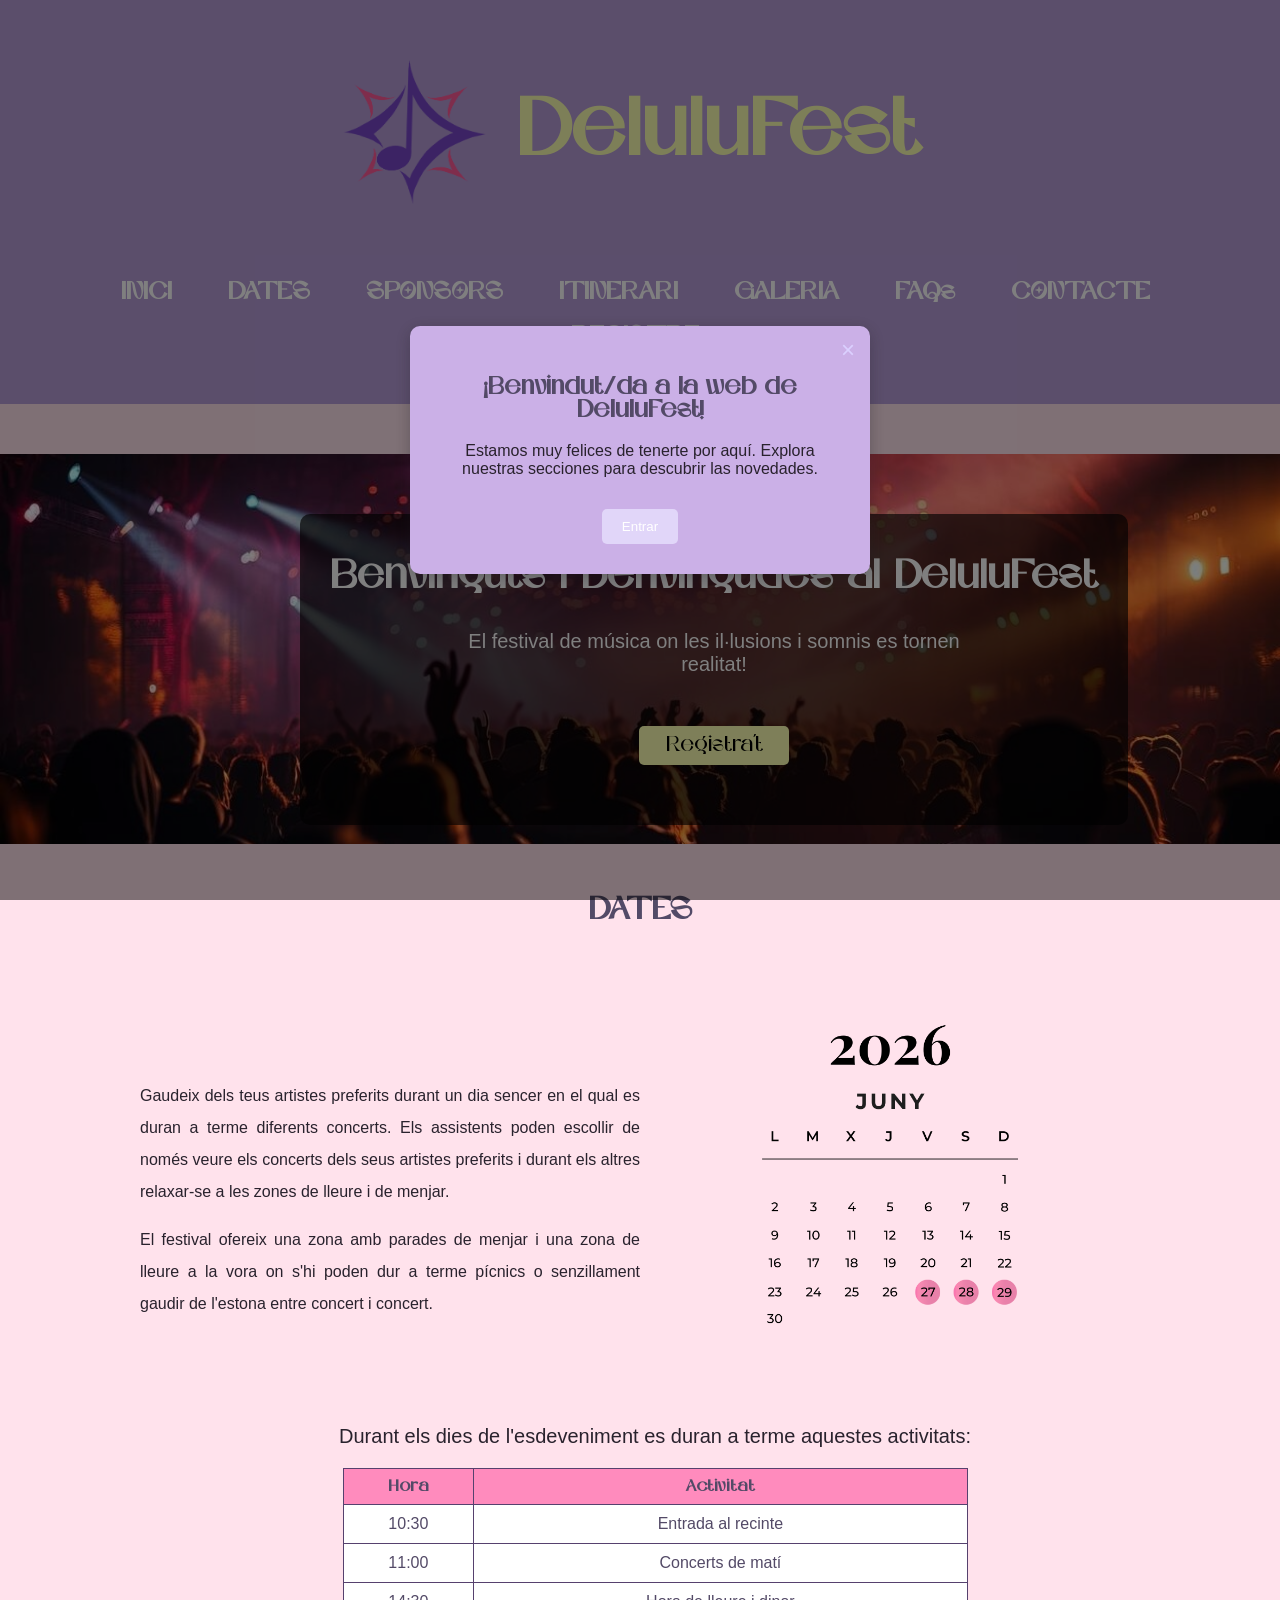
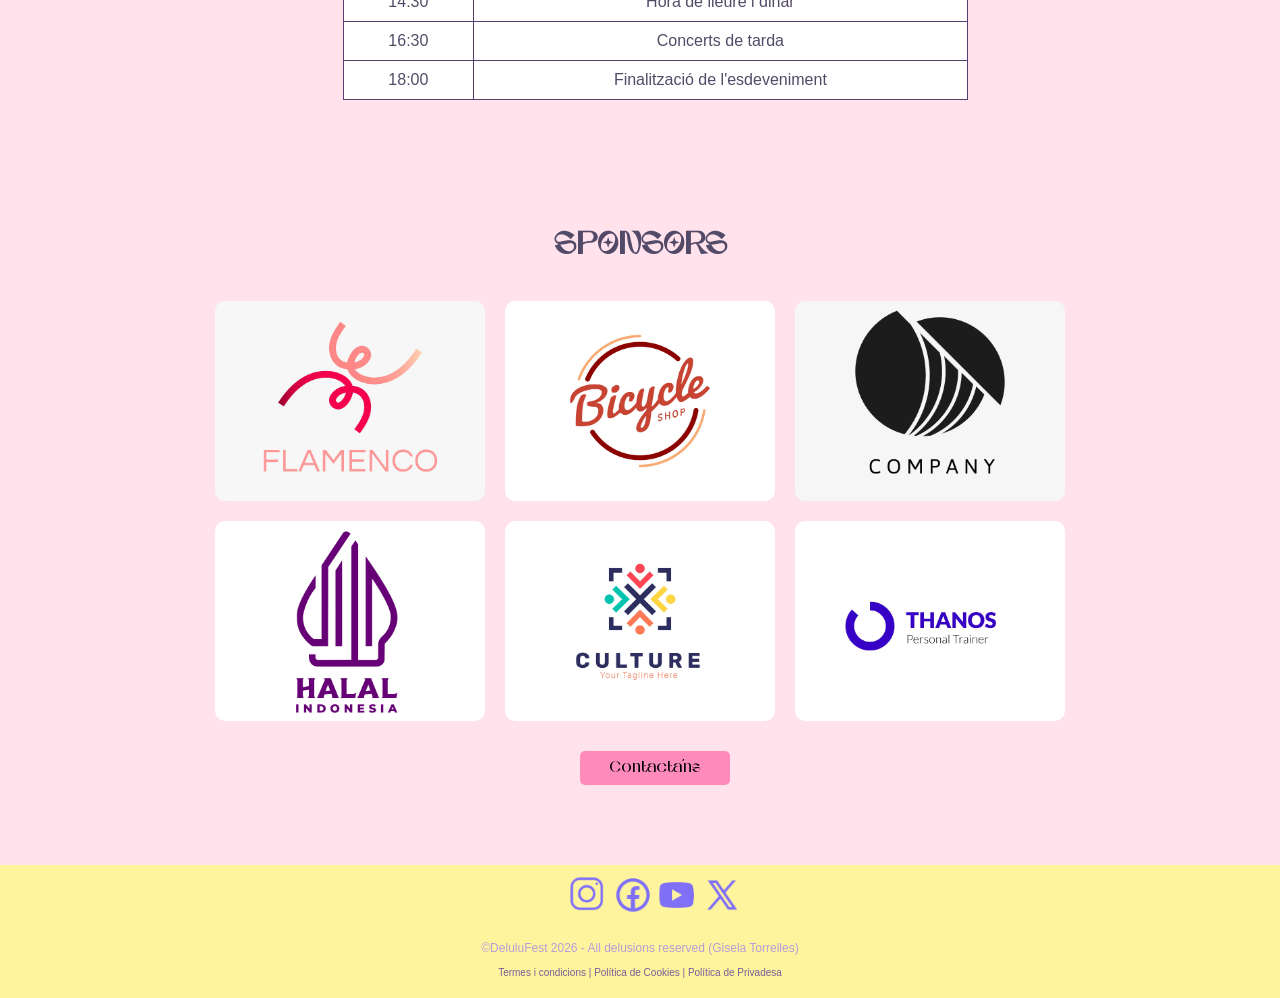
<file: index.html>
<!DOCTYPE html>
<html lang="ca">
    <head>
        <meta charset="utf-8">
        <meta name="viewport" content="width=device-width, initial-scale=1.0">
        <link rel="icon" type="image/png" href="./Imatges/Logo.png">
        <title>DeluluFest</title>
        <link href="style.css" rel="stylesheet">  
    </head>
    <body>
        <header>
            <div class="logo">
                <a href="index.html">
                    <img src="./Imatges/Logo.png" alt="Logo" width="150" height="150">
                </a>
            </div>
            <div class="titol">
                <h1>DeluluFest</h1>
            </div>

            <button class="obrir-menu">&#9776;</button>
            <nav> 
                <ul> 
                    <li><a href="index.html">INICI</a></li>
                    <li><a href="#Dates">DATES</a></li>
                    <li><a href="#Sponsors">SPONSORS</a></li>
                    <li><a href="itinerari.html">ITINERARI</a></li>
                    <li><a href="galeria.html">GALERIA</a></li>
                    <li><a href="FAQs.html">FAQs</a></li>
                    <li><a href="contacte.html">CONTACTE</a></li>
                    <li><a href="registre.html">REGISTRE</a></li>
                </ul>
            </nav>

        </header>
        <main>
            <section class="Home">
                <img src="./Imatges/imagen_home.jpeg" alt="Home" width="100%" height="auto">
                <div class="text-damunt-imatge">
                    <h1>Benvinguts i benvingudes al DeluluFest</h1>
                    <p>El festival de música on les il·lusions i somnis es tornen realitat!</p>
                    <a href="registre.html"><button class="button-pressed">Registra't</button></a>
                </div>
            </section>
            <div id="Dates">
                <h1>DATES</h1>
            </div>
            <div class="Dates">
                <div>
                    <p>Gaudeix dels teus artistes preferits durant un dia sencer en el qual es duran a terme diferents concerts. Els assistents poden escollir de només veure els concerts dels seus artistes preferits i durant els altres relaxar-se a les zones de lleure i de menjar.</p>
                    <p>El festival ofereix una zona amb parades de menjar i una zona de lleure a la vora on s'hi poden dur a terme pícnics o senzillament gaudir de l'estona entre concert i concert.</p>
                </div>
                <img src="./Imatges/Calendari.png" alt="Calendari" width="400" height="auto">
            </div>
               <section>
               <p>Durant els dies de l'esdeveniment es duran a terme aquestes activitats:</p>
               <table>
                    <thead>
                        <tr>
                            <th>Hora</th>
                            <th>Activitat</th>
                         </tr>
                    </thead>
                    <tbody>
                        <tr>
                            <td>10:30</td>
                            <td>Entrada al recinte</td>
                        </tr>
                        <tr>
                            <td>11:00</td>
                            <td>Concerts de matí</td>
                        </tr>
                        <tr>
                            <td>14:30</td>
                            <td>Hora de lleure i dinar</td>
                        </tr>
                        <tr>
                            <td>16:30</td>
                            <td>Concerts de tarda</td>
                        </tr>
                        <tr>
                            <td>18:00</td>
                            <td>Finalització de l'esdeveniment</td>
                        </tr>
                    </tbody>
                </table>
            </section>
            <div id="Sponsors">
               <h1>SPONSORS</h1>
                <div class="galeria-sponsors">
                    <div class="tarjeta-sponsor">
                        <div class="sponsor-flipper">
                            <div class="sponsor-frente">
                                <img src="./Imatges/Sponsor_1.jpeg" alt="Sponsor 1" width="200"height= auto>
                            </div>
                            <div class="sponsor-dorso">
                                <h3>Sponsor 1</h3>
                                <a href="about:blank" target="_blank" rel="noopener noreferrer">
                                    https://www.sponsor1.com
                                </a>
                            </div>
                        </div>
                    </div>
                    <div class="tarjeta-sponsor">
                        <div class="sponsor-flipper">
                            <div class="sponsor-frente">
                                <img src="./Imatges/Sponsor_2.jpeg" alt="Sponsor 2" width="200"height= auto>
                            </div>
                            <div class="sponsor-dorso">
                                <h3>Sponsor 2</h3>
                                <a href="about:blank" target="_blank" rel="noopener noreferrer">
                                    https://www.sponsor2.com
                                </a>
                            </div>
                        </div>
                    </div>
                    <div class="tarjeta-sponsor">
                        <div class="sponsor-flipper">
                            <div class="sponsor-frente">
                                <img src="./Imatges/Sponsor_3.jpeg" alt="Sponsor 3" width="200"height= auto>
                            </div>
                            <div class="sponsor-dorso">
                                <h3>Sponsor 3</h3>
                                <a href="about:blank" target="_blank" rel="noopener noreferrer">
                                    https://www.sponsor3.com
                                </a>
                            </div>
                        </div>
                    </div>
                    <div class="tarjeta-sponsor">
                        <div class="sponsor-flipper">
                            <div class="sponsor-frente">
                                <img src="./Imatges/Sponsor_4.jpeg" alt="Sponsor 4" width="200"height= auto>
                            </div>
                            <div class="sponsor-dorso">
                                <h3>Sponsor 4</h3>
                                <a href="about:blank" target="_blank" rel="noopener noreferrer">
                                    https://www.sponsor4.com
                                </a>
                            </div>
                        </div>
                    </div>
                    <div class="tarjeta-sponsor">
                        <div class="sponsor-flipper">
                            <div class="sponsor-frente">
                                <img src="./Imatges/Sponsor_5.jpeg" alt="Sponsor 5" width="200"height= auto>
                            </div>
                            <div class="sponsor-dorso">
                                <h3>Sponsor 5</h3>
                                <a href="about:blank" target="_blank" rel="noopener noreferrer">
                                    https://www.sponsor5.com
                                </a>
                            </div>
                        </div>
                    </div>
                    <div class="tarjeta-sponsor">
                        <div class="sponsor-flipper">
                            <div class="sponsor-frente">
                                <img src="./Imatges/Sponsor_6.jpeg" alt="Sponsor 6" width="200"height= auto>
                            </div>
                            <div class="sponsor-dorso">
                                <h3>Sponsor 6</h3>
                                <a href= "about:blank" target="_blank" rel="noopener noreferrer">
                                    https://www.sponsor6.com
                                </a>
                            </div>
                        </div>
                    </div>
                </div>
            </div>
            <section>
                <a href="contacte.html"><button class="button-pressed">Contacta'ns</button></a>
            </section>
        </main>
        <footer>
            <section class="xarxes">
                <a href="https://www.instagram.com" target="_blank">
                    <img src="./Imatges/icons8-instagram-100.png" alt="Instagram" width="40" height="40">
                </a>
                <a href="https://www.facebook.com" target="_blank">
                    <img src="./Imatges/icons8-facebook-logo-100.png" alt="Facebook" width="40" height="40">
                </a>
                <a href="https://www.youtube.com" target="_blank">
                    <img src="./Imatges/icons8-youtube-100.png" alt="Youtube" width="40" height="40">
                </a>
                <a href="https://www.x.com" target="_blank">
                    <img src="./Imatges/icons8-x-logo-100.png" alt="X(Twitter)" width="40" height="40">
                </a>
            </section>
            
            <p>&copy;DeluluFest 2026 - All delusions reserved (Gisela Torrelles)</p>
            <div>
                <a href="termes_i_condicions.html">Termes i condicions |</a>
                <a href="politica_cookies.html">Política de Cookies |</a>
                <a href="politica_privadesa.html">Política de Privadesa</a>
            </div>
        </footer>
        <div id="modalBenvinguda" class="modal">
            <div class="contingut-modal">
                <span class="boto-tancar" id="tancarModal">&times;</span>
                <h2>¡Benvindut/da a la web de DeluluFest!</h2>
                <p>Estamos muy felices de tenerte por aquí. Explora nuestras secciones para descubrir las novedades.</p>
                <button id="boto">Entrar</button>
            </div>
        </div>
        <script src="./JS/javascript.js"></script>
    </body>
</html>
</file>
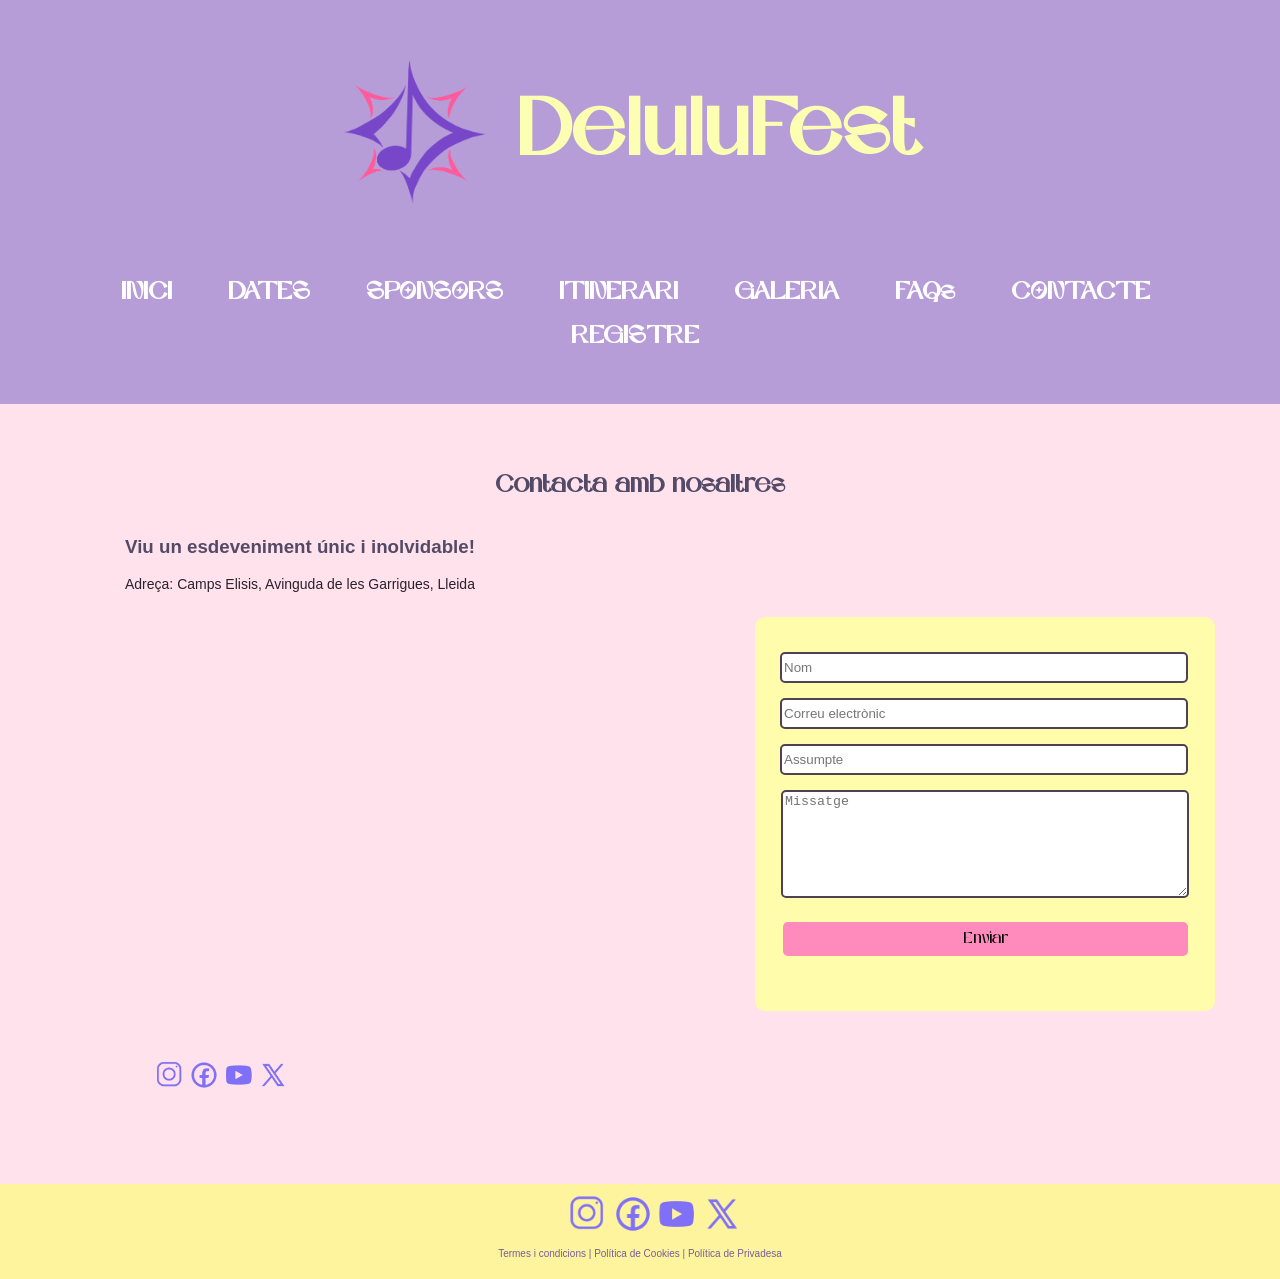
<file: contacte.html>
<!DOCTYPE html>
<html lang="ca">
    <head>
        <meta charset="utf-8">
        <meta name="viewport" content="width=device-width, initial-scale=1.0">
        <link rel="icon" type="image/png" href="./Imatges/Logo.png">
        <title>DeluluFest</title>
        <link href="style.css" rel="stylesheet">    </head>
    <body>
        <header>
            <div class="logo">
                <a href="index.html">
                    <img src="./Imatges/Logo.png" alt="Logo" width="150" height="150">
                </a>
            </div>
            <div class="titol">
                <h1>DeluluFest</h1>
            </div>

             <button class="obrir-menu">&#9776;</button>
            <nav> 
                <ul> 
                    <li><a href="index.html">INICI</a></li>
                    <li><a href="index.html#Dates">DATES</a></li>
                    <li><a href="index.html#Sponsors">SPONSORS</a></li>
                    <li><a href="itinerari.html">ITINERARI</a></li>
                    <li><a href="galeria.html">GALERIA</a></li>
                    <li><a href="FAQs.html">FAQs</a></li>
                    <li><a href="contacte.html">CONTACTE</a></li>
                    <li><a href="registre.html">REGISTRE</a></li>
                </ul>
            </nav>

        </header>
        <main>
            <h2>Contacta amb nosaltres</h2>
            <section class="contacte">
               <section class="mapa">
                    <div>
                       <h3>Viu un esdeveniment únic i inolvidable!</h3>
                       <p>Adreça: Camps Elisis, Avinguda de les Garrigues, Lleida</p>
                    </div>
                    <iframe 
                       src="https://www.google.com/maps/embed?pb=!1m14!1m12!1m3!1d1372.4177710946594!2d0.6332083516714693!3d41.61448658854104!2m3!1f0!2f0!3f0!3m2!1i1024!2i768!4f13.1!5e0!3m2!1sca!2ses!4v1775688867862!5m2!1sca!2ses" width="600" height="450" style="border:0;" allowfullscreen="" loading="lazy" referrerpolicy="no-referrer-when-downgrade" 
                       width= "300"
                       height="auto" 
                       style="border:0;" 
                       allowfullscreen="" 
                       loading="lazy">
                    </iframe>
                   <section class="enllaços-xarxes">
                        <a href="https://www.instagram.com" target="_blank">
                            <img src="./Imatges/icons8-instagram-100.png" alt="Instagram" width="30" height="30">
                        </a>
                        <a href="https://www.facebook.com" target="_blank">
                            <img src="./Imatges/icons8-facebook-logo-100.png" alt="Facebook" width="30" height="30">
                        </a>
                        <a href="https://www.youtube.com" target="_blank">
                            <img src="./Imatges/icons8-youtube-100.png" alt="Youtube" width="30" height="30">
                        </a>
                        <a href="https://www.x.com" target="_blank">
                            <img src="./Imatges/icons8-x-logo-100.png" alt="X(Twitter)" width="30" height="30">
                        </a>
                    </section>
                </section>
                <section>
                    <section class="contacte-section">
                       <input type="text" id="nom-contacte" class="focus-outline" placeholder="Nom">
                       <input type="text" id="correu-contacte" class="focus-outline" placeholder="Correu electrònic">
                       <input type="text" id="assumpte" class="focus-outline" placeholder="Assumpte">
                       <textarea id="text-missatge" class="focus-outline" placeholder="Missatge"></textarea>
             
                        <div class="section">
			               <button id="boto-contacte" class="button-pressed">Enviar</button>
		                </div>
                        <p id="missatge-contacte"></p>
                    </section>
                </section>
            </section>
         </main>
        <footer>
            <section class="xarxes">
                <a href="https://www.instagram.com" target="_blank">
                    <img src="./Imatges/icons8-instagram-100.png" alt="Instagram" width="40" height="40">
                </a>
                <a href="https://www.facebook.com" target="_blank">
                    <img src="./Imatges/icons8-facebook-logo-100.png" alt="Facebook" width="40" height="40">
                </a>
                <a href="https://www.youtube.com" target="_blank">
                    <img src="./Imatges/icons8-youtube-100.png" alt="Youtube" width="40" height="40">
                </a>
                <a href="https://www.x.com" target="_blank">
                    <img src="./Imatges/icons8-x-logo-100.png" alt="X(Twitter)" width="40" height="40">
                </a>
            </section>

            <div>
                <a href="termes_i_condicions.html">Termes i condicions |</a>
                <a href="politica_cookies.html">Política de Cookies |</a>
                <a href="politica_privadesa.html">Política de Privadesa</a>
            </div>
        </footer>
        <script src="./JS/javascript.js"></script>
    </body>
</html>
</file>
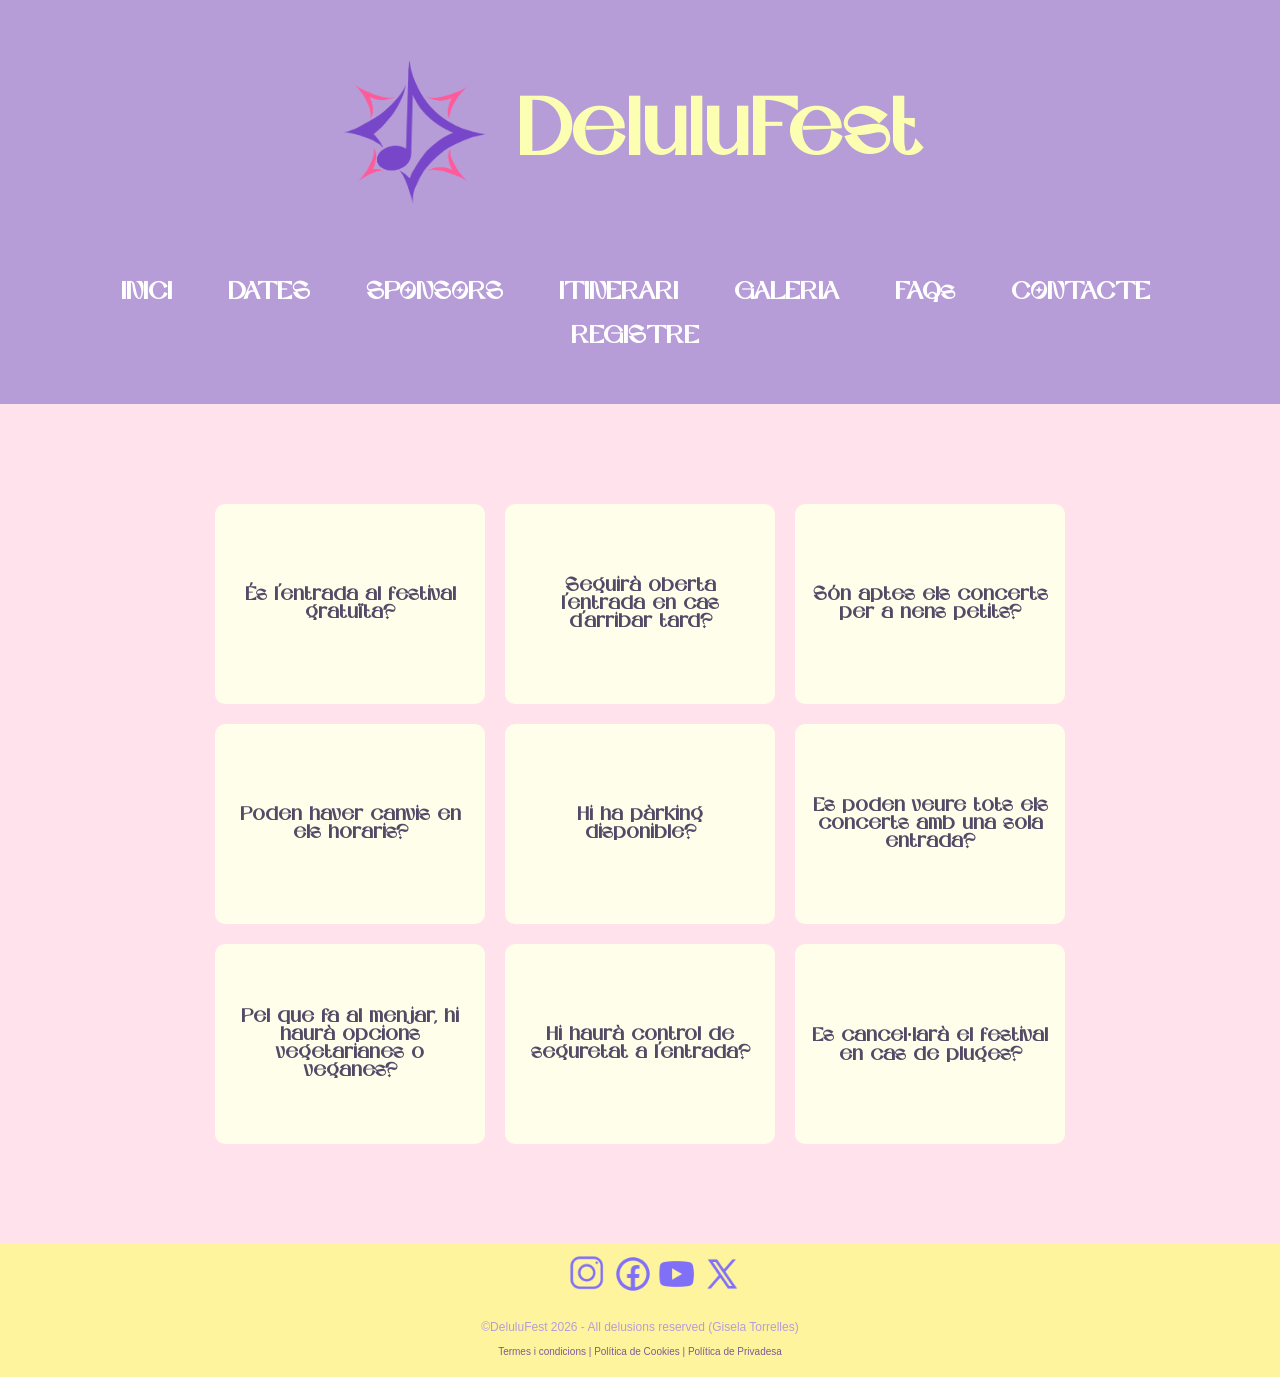
<file: FAQs.html>
<!DOCTYPE html>
<html lang="ca">
    <head>
        <meta charset="utf-8">
        <meta name="viewport" content="width=device-width, initial-scale=1.0">
        <link rel="icon" type="image/png" href="./Imatges/Logo.png">
        <title>DeluluFest</title>
        <link href="style.css" rel="stylesheet"> 
    </head>
    <body>
        <header>
            <div class="logo">
                <a href="index.html">
                    <img src="./Imatges/Logo.png" alt="Logo" width="150" height="150">
                </a>
            </div>
            <div class="titol">
                <h1>DeluluFest</h1>
            </div>

             <button class="obrir-menu">&#9776;</button>
            <nav> 
                <ul> 
                    <li><a href="index.html">INICI</a></li>
                    <li><a href="index.html#Dates">DATES</a></li>
                    <li><a href="index.html#Sponsors">SPONSORS</a></li>
                    <li><a href="itinerari.html">ITINERARI</a></li>
                    <li><a href="galeria.html">GALERIA</a></li>
                    <li><a href="FAQs.html">FAQs</a></li>
                    <li><a href="contacte.html">CONTACTE</a></li>
                    <li><a href="registre.html">REGISTRE</a></li>
                </ul>
            </nav>

        </header>
        <main class="FAQs">
            <div class="contenedor-tarjeta">
                <div class="flipper">
                    <div class="frente">
                        <h3>És l'entrada al festival gratuïta?</h3>
                    </div>
                    <div class="dorso">
                        L'entrada és gratuïta, però cal registrar-se.
                    </div>
                </div>
            </div>
    
            <div class="contenedor-tarjeta">
                <div class="flipper">
                    <div class="frente">
                        <h3>Seguirà oberta l'entrada en cas d'arribar tard?</h3>
                    </div>
                    <div class="dorso">
                        Tot i no estar oberta l'entrada de manera permanent es deixarà un marge de 30 minuts per a la que la gent vagi entrant.
                    </div>
                </div>
            </div>

            <div class="contenedor-tarjeta">
                <div class="flipper">
                    <div class="frente">
                        <h3>Són aptes els concerts per a nens petits?</h3>
                    </div>
                    <div class="dorso">
                        No garantim que els concerts siguin aptes per a nens petits ja que depen dels artistes, per lo qual, la decisió de portar nens o no recau en els pares i mares. No obtant, podem afirmar que la zona de lleure és apta.
                    </div>
                </div>
            </div>

            <div class="contenedor-tarjeta">
                <div class="flipper">
                    <div class="frente">
                        <h3>Poden haver canvis en els horaris?</h3>
                    </div>
                    <div class="dorso">
                        Sí, ja que l'organització d'aquest tipus d'esdeveniments depén de diferentes condicions, és possible que hi hagi algun canvi d'horari sobtat. No obtant, en el cas que es produís es faria un avís amb un marge de temps per als assistents de l'esdeveniment.
                    </div>
                </div>
            </div>

            <div class="contenedor-tarjeta">
                <div class="flipper">
                    <div class="frente">
                        <h3>Hi ha pàrking disponible?</h3>
                    </div>
                    <div class="dorso">
                        Encara que el festival no compta amb un pàrking propi, sí que hi ha un pàrking a prop d'on es durà a terme l'esdeveniment.
                    </div>
                </div>
            </div>

            <div class="contenedor-tarjeta">
                <div class="flipper">
                    <div class="frente">
                        <h3>Es poden veure tots els concerts amb una sola entrada?</h3>
                    </div>
                    <div class="dorso">
                        Sí, el festival garanteix la possibilitat d'assistir a tots els conerts amb una sola entrada. No obstant, no és obligatori assistir-hi a tots.
                    </div>
                </div>
            </div>

            <div class="contenedor-tarjeta">
                <div class="flipper">
                    <div class="frente">
                        <h3>Pel que fa al menjar, hi haurà opcions vegetarianes o veganes?</h3>
                    </div>
                    <div class="dorso">
                        Sí, al festival hi haurà diferents parades de menjar de molts tipus diferents.
                    </div>
                </div>
            </div>

            <div class="contenedor-tarjeta">
                <div class="flipper">
                    <div class="frente">
                        <h3>Hi haurà control de seguretat a l'entrada?</h3>
                    </div>
                    <div class="dorso">
                        Sí, hi haurà un equip de seguretat que vigilarà l'entrada de l'espai i durà el control dels assistents a l'esdeveniment.
                    </div>
                </div>
            </div>

            <div class="contenedor-tarjeta">
                <div class="flipper">
                    <div class="frente">
                        <h3>Es cancel·larà el festival en cas de pluges?</h3>
                    </div>
                    <div class="dorso">
                        No està previst de cancel·lar l'esdeveniment en cas de pluja, mentre no hi hagi una possible situació de perill per al públic i els artistes. No obstant, els artistes tenen l'opció a no actuar en cas de mal temps i no podem garantir que algun no cancel·li la seva actuació.
                    </div>
                </div>
            </div>

        </main>
        <footer>
           <section class="xarxes">
                <a href="https://www.instagram.com" target="_blank">
                    <img src="./Imatges/icons8-instagram-100.png" alt="Instagram" width="40" height="40">
                </a>
                <a href="https://www.facebook.com" target="_blank">
                    <img src="./Imatges/icons8-facebook-logo-100.png" alt="Facebook" width="40" height="40">
                </a>
                <a href="https://www.youtube.com" target="_blank">
                    <img src="./Imatges/icons8-youtube-100.png" alt="Youtube" width="40" height="40">
                </a>
                <a href="https://www.x.com" target="_blank">
                    <img src="./Imatges/icons8-x-logo-100.png" alt="X(Twitter)" width="40" height="40">
                </a>
            </section>
            <p>&copy;DeluluFest 2026 - All delusions reserved (Gisela Torrelles)</p>
            <div>
                <a href="termes_i_condicions.html">Termes i condicions |</a>
                <a href="politica_cookies.html">Política de Cookies |</a>
                <a href="politica_privadesa.html">Política de Privadesa</a>
            </div>
        </footer>
        <script src="./JS/javascript.js"></script>
    </body>
</html>
</file>
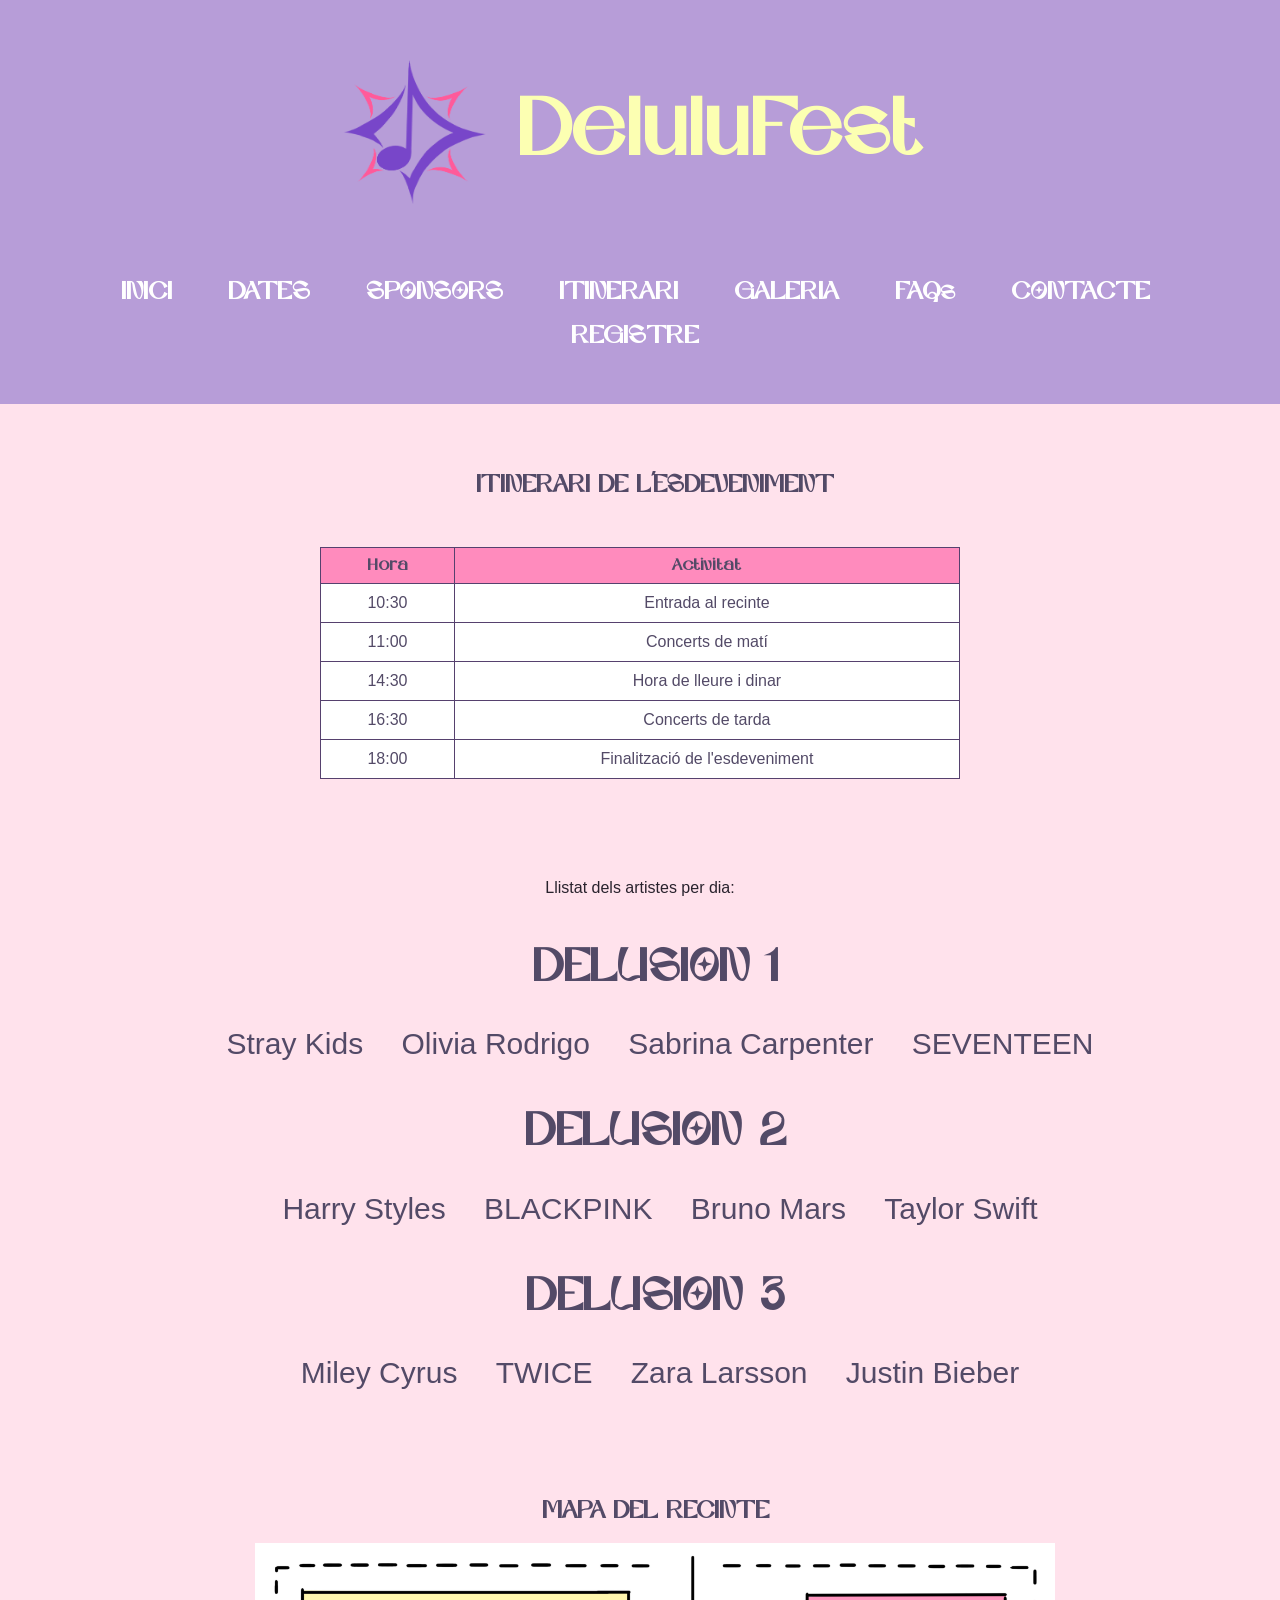
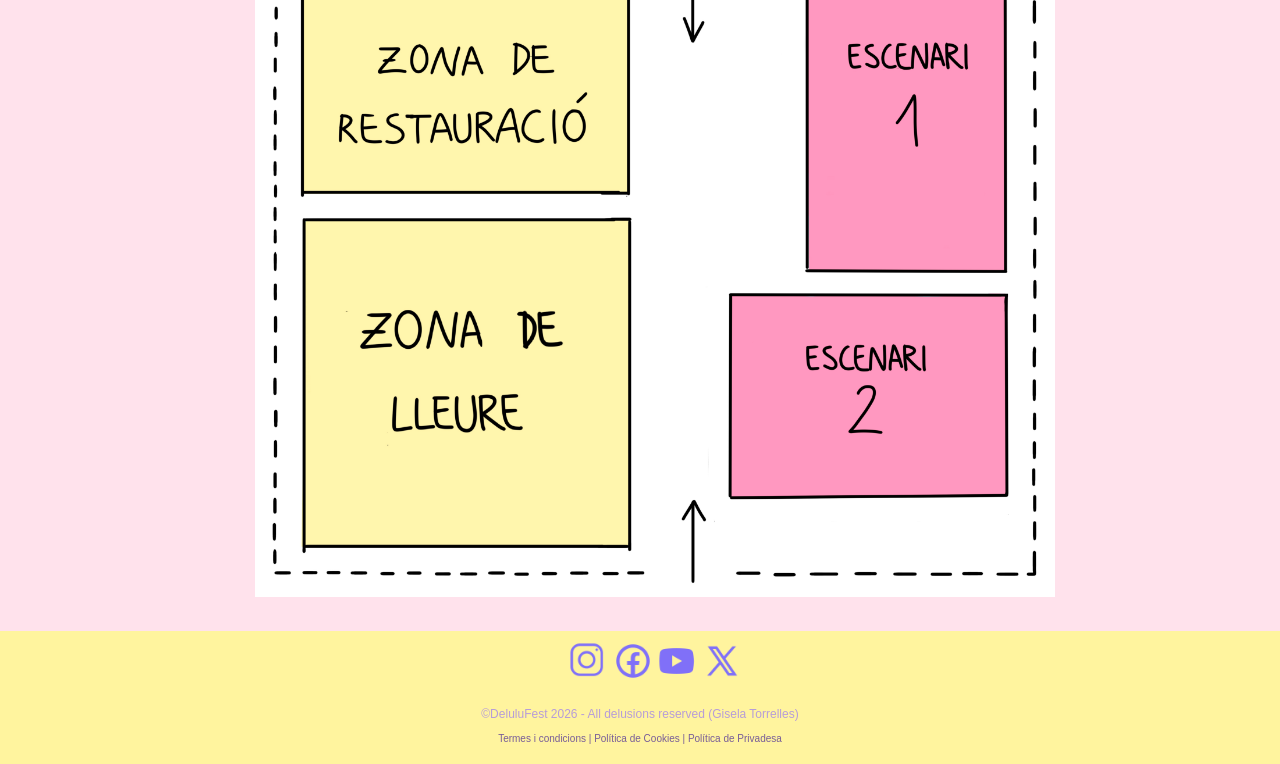
<file: itinerari.html>
<!DOCTYPE html>
<html lang="ca">
    <head>
        <meta charset="utf-8">
        <meta name="viewport" content="width=device-width, initial-scale=1.0">
        <link rel="icon" type="image/png" href="./Imatges/Logo.png">
        <title>DeluluFest</title>
        <link href="style.css" rel="stylesheet"> 
    </head>
    <body>
        <header>
           <div class="logo">
                <a href="index.html">
                    <img src="./Imatges/Logo.png" alt="Logo" width="150" height="150">
                </a>
            </div>
            <div class="titol">
                <h1>DeluluFest</h1>
            </div>

            <button class="obrir-menu">&#9776;</button>
            <nav> 
                <ul> 
                    <li><a href="index.html">INICI</a></li>
                    <li><a href="index.html#Dates">DATES</a></li>
                    <li><a href="index.html#Sponsors">SPONSORS</a></li>
                    <li><a href="itinerari.html">ITINERARI</a></li>
                    <li><a href="galeria.html">GALERIA</a></li>
                    <li><a href="FAQs.html">FAQs</a></li>
                    <li><a href="contacte.html">CONTACTE</a></li>
                    <li><a href="registre.html">REGISTRE</a></li>
                </ul>
            </nav>

        </header>
        <main>
            <section>
                <h1>ITINERARI DE L'ESDEVENIMENT</h1>
            </section>
            <div>
                <table>
                    <thead>
                        <tr>
                            <th>Hora</th>
                            <th>Activitat</th>
                         </tr>
                    </thead>
                    <tbody>
                        <tr>
                            <td>10:30</td>
                            <td>Entrada al recinte</td>
                        </tr>
                        <tr>
                            <td>11:00</td>
                            <td>Concerts de matí</td>
                        </tr>
                        <tr>
                            <td>14:30</td>
                            <td>Hora de lleure i dinar</td>
                        </tr>
                        <tr>
                            <td>16:30</td>
                            <td>Concerts de tarda</td>
                        </tr>
                        <tr>
                            <td>18:00</td>
                            <td>Finalització de l'esdeveniment</td>
                        </tr>
                    </tbody>
                </table>
            </div>
            
            <div class="llistat-artistes">
                <p>Llistat dels artistes per dia:</p>
            </div>
            <section class="Llistat-artistes">
                <div>
                    <h2>DELUSION 1</h2>
                    <ul>
                        <li>Stray Kids</li>
                        <li>Olivia Rodrigo</li>
                        <li>Sabrina Carpenter</li>
                        <li>SEVENTEEN</li>
                    </ul>
                </div>
                <div>
                    <h2>DELUSION 2</h2>
                    <ul>
                        <li>Harry Styles</li>
                        <li>BLACKPINK</li>
                        <li>Bruno Mars</li>
                        <li>Taylor Swift</li>
                    </ul>
                </div>
                <div>
                    <h2>DELUSION 3</h2>
                    <ul>
                        <li>Miley Cyrus</li>
                        <li>TWICE</li>
                        <li>Zara Larsson</li>
                        <li>Justin Bieber</li>
                    </ul>
                </div>
            </section>
            <section class="mapa-recinte">
             <h2>MAPA DEL RECINTE</h2>
             <img src="./Imatges/Mapa_del_recinte.jpg" width="800" height="auto">
            </section>
        </main>
        <footer>
          <section class="xarxes">
                <a href="https://www.instagram.com" target="_blank">
                    <img src="./Imatges/icons8-instagram-100.png" alt="Instagram" width="40" height="40">
                </a>
                <a href="https://www.facebook.com" target="_blank">
                    <img src="./Imatges/icons8-facebook-logo-100.png" alt="Facebook" width="40" height="40">
                </a>
                <a href="https://www.youtube.com" target="_blank">
                    <img src="./Imatges/icons8-youtube-100.png" alt="Youtube" width="40" height="40">
                </a>
                <a href="https://www.x.com" target="_blank">
                    <img src="./Imatges/icons8-x-logo-100.png" alt="X(Twitter)" width="40" height="40">
                </a>
            </section>
            <p>&copy;DeluluFest 2026 - All delusions reserved (Gisela Torrelles)</p>
            <div>
                <a href="termes_i_condicions.html">Termes i condicions |</a>
                <a href="politica_cookies.html">Política de Cookies |</a>
                <a href="politica_privadesa.html">Política de Privadesa</a>
            </div>
        </footer>
        <script src="./JS/javascript.js"></script>
    </body>
</html>
</file>
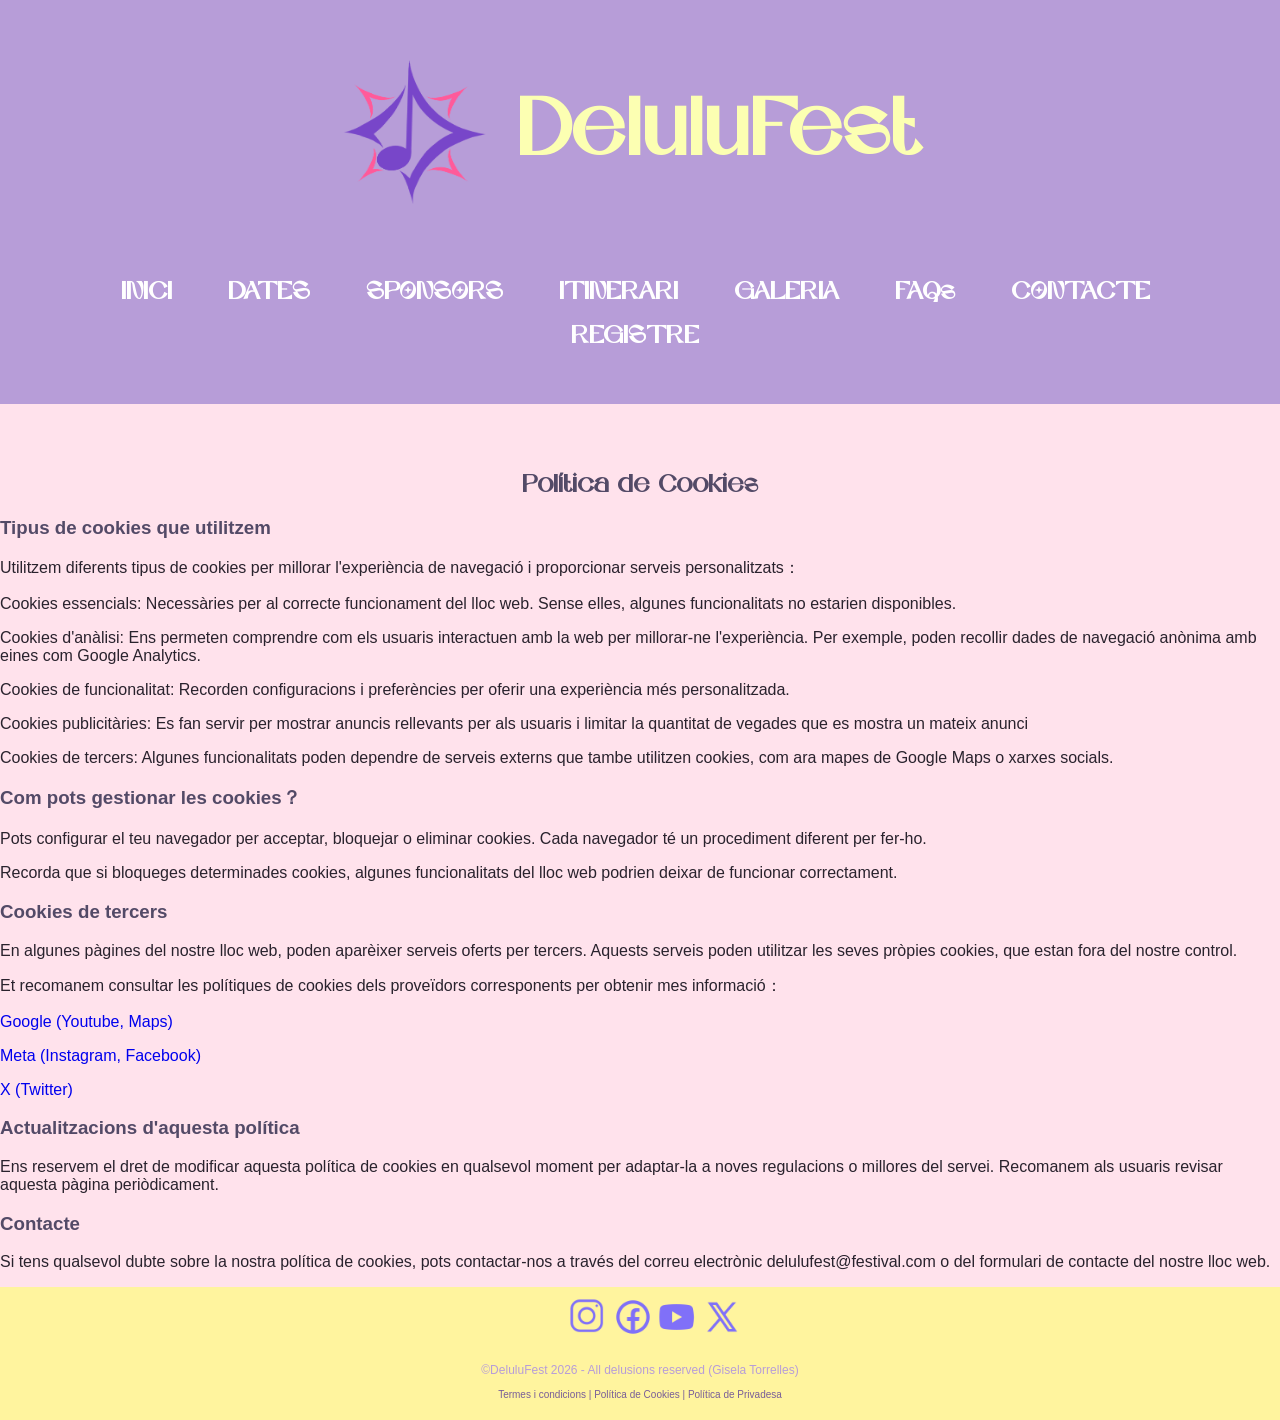
<file: politica_cookies.html>
<!DOCTYPE html>
<html>
    <head>
        <meta charset="utf-8">
        <meta name="viewport" content="width=device-width, initial-scale=1.0">
        <link rel="icon" type="image/png" href="./Imatges/Logo.png">
        <title>DeluluFest</title>
        <link href="style.css" rel="stylesheet">
    </head>
   
    <body>
        <header>
            <div class="logo">
                <a href="index.html">
                    <img src="./Imatges/Logo.png" alt="Logo" width="150" height="150">
                </a>
            </div>
            <div class="titol">
                <h1>DeluluFest</h1>
            </div>

            <button class="obrir-menu">&#9776;</button>
            <nav> 
                <ul> 
                    <li><a href="index.html">INICI</a></li>
                    <li><a href="index.html#Dates">DATES</a></li>
                    <li><a href="index.html#Sponsors">SPONSORS</a></li>
                    <li><a href="itinerari.html">ITINERARI</a></li>
                    <li><a href="galeria.html">GALERIA</a></li>
                    <li><a href="FAQs.html">FAQs</a></li>
                    <li><a href="contacte.html">CONTACTE</a></li>
                    <li><a href="registre.html">REGISTRE</a></li>
                </ul>
            </nav>

        </header>
        <main>
            <h2>Política de Cookies</h2>

            <h3>Tipus de cookies que utilitzem</h3>
            <p>Utilitzem diferents tipus de cookies per millorar l'experiència de navegació i proporcionar serveis personalitzats：</p>
            <p>Cookies essencials: Necessàries per al correcte funcionament del lloc web. Sense elles, algunes funcionalitats no estarien disponibles.</p>
            <p>Cookies d'anàlisi: Ens permeten comprendre com els usuaris interactuen amb la web per millorar-ne l'experiència. Per exemple, poden recollir dades de navegació anònima amb eines com Google Analytics.</p>
            <p>Cookies de funcionalitat: Recorden configuracions i preferències per oferir una experiència més personalitzada.</p>
            <p>Cookies publicitàries: Es fan servir per mostrar anuncis rellevants per als usuaris i limitar la quantitat de vegades que es mostra un mateix anunci</p>
            <p>Cookies de tercers: Algunes funcionalitats poden dependre de serveis externs que tambe utilitzen cookies, com ara mapes de Google Maps o xarxes socials.</p>
       
            <h3>Com pots gestionar les cookies？</h3>
            <p>Pots configurar el teu navegador per acceptar, bloquejar o eliminar cookies. Cada navegador té un procediment diferent per fer-ho.</p>
            <p>Recorda que si bloqueges determinades cookies, algunes funcionalitats del lloc web podrien deixar de funcionar correctament.</p>
        
            <h3>Cookies de tercers</h3>
            <p>En algunes pàgines del nostre lloc web, poden aparèixer serveis oferts per tercers. Aquests serveis poden utilitzar les seves pròpies cookies, que estan fora del nostre control.</p>
            <p>Et recomanem consultar les polítiques de cookies dels proveïdors corresponents per obtenir mes informació：</p>
            <p><a href="https://policies.google.com/technologies/cookies/embedded?hl=es">Google (Youtube, Maps)</a></p>
            <p><a href="https://www.facebook.com/privacy/policies/cookies/?locale=es_ES">Meta (Instagram, Facebook)</a></p>
            <p><a href="https://help.x.com/es/rules-and-policies/x-cookies">X (Twitter)</a></p>

            <h3>Actualitzacions d'aquesta política</h3>
            <p>Ens reservem el dret de modificar aquesta política de cookies en qualsevol moment per adaptar-la a noves regulacions o millores del servei. Recomanem als usuaris revisar aquesta pàgina periòdicament.</p>

            <h3>Contacte</h3>
            <p>Si tens qualsevol dubte sobre la nostra política de cookies, pots contactar-nos a través del correu electrònic delulufest@festival.com o del formulari de contacte del nostre lloc web.</p>
        </main>
        <footer>
            <section class="xarxes">
                <a href="https://www.instagram.com" target="_blank">
                    <img src="./Imatges/icons8-instagram-100.png" alt="Instagram" width="40" height="40">
                </a>
                <a href="https://www.facebook.com" target="_blank">
                    <img src="./Imatges/icons8-facebook-logo-100.png" alt="Facebook" width="40" height="40">
                </a>
                <a href="https://www.youtube.com" target="_blank">
                    <img src="./Imatges/icons8-youtube-100.png" alt="Youtube" width="40" height="40">
                </a>
                <a href="https://www.x.com" target="_blank">
                    <img src="./Imatges/icons8-x-logo-100.png" alt="X(Twitter)" width="40" height="40">
                </a>
            </section>
            <p>&copy;DeluluFest 2026 - All delusions reserved (Gisela Torrelles)</p>
            <div>
                <a href="termes_i_condicions.html">Termes i condicions |</a>
                <a href="politica_cookies.html">Política de Cookies |</a>
                <a href="politica_privadesa.html">Política de Privadesa</a>
            </div>
        </footer>
        <script src="./JS/javascript.js"></script>
    </body>

</html>
</file>
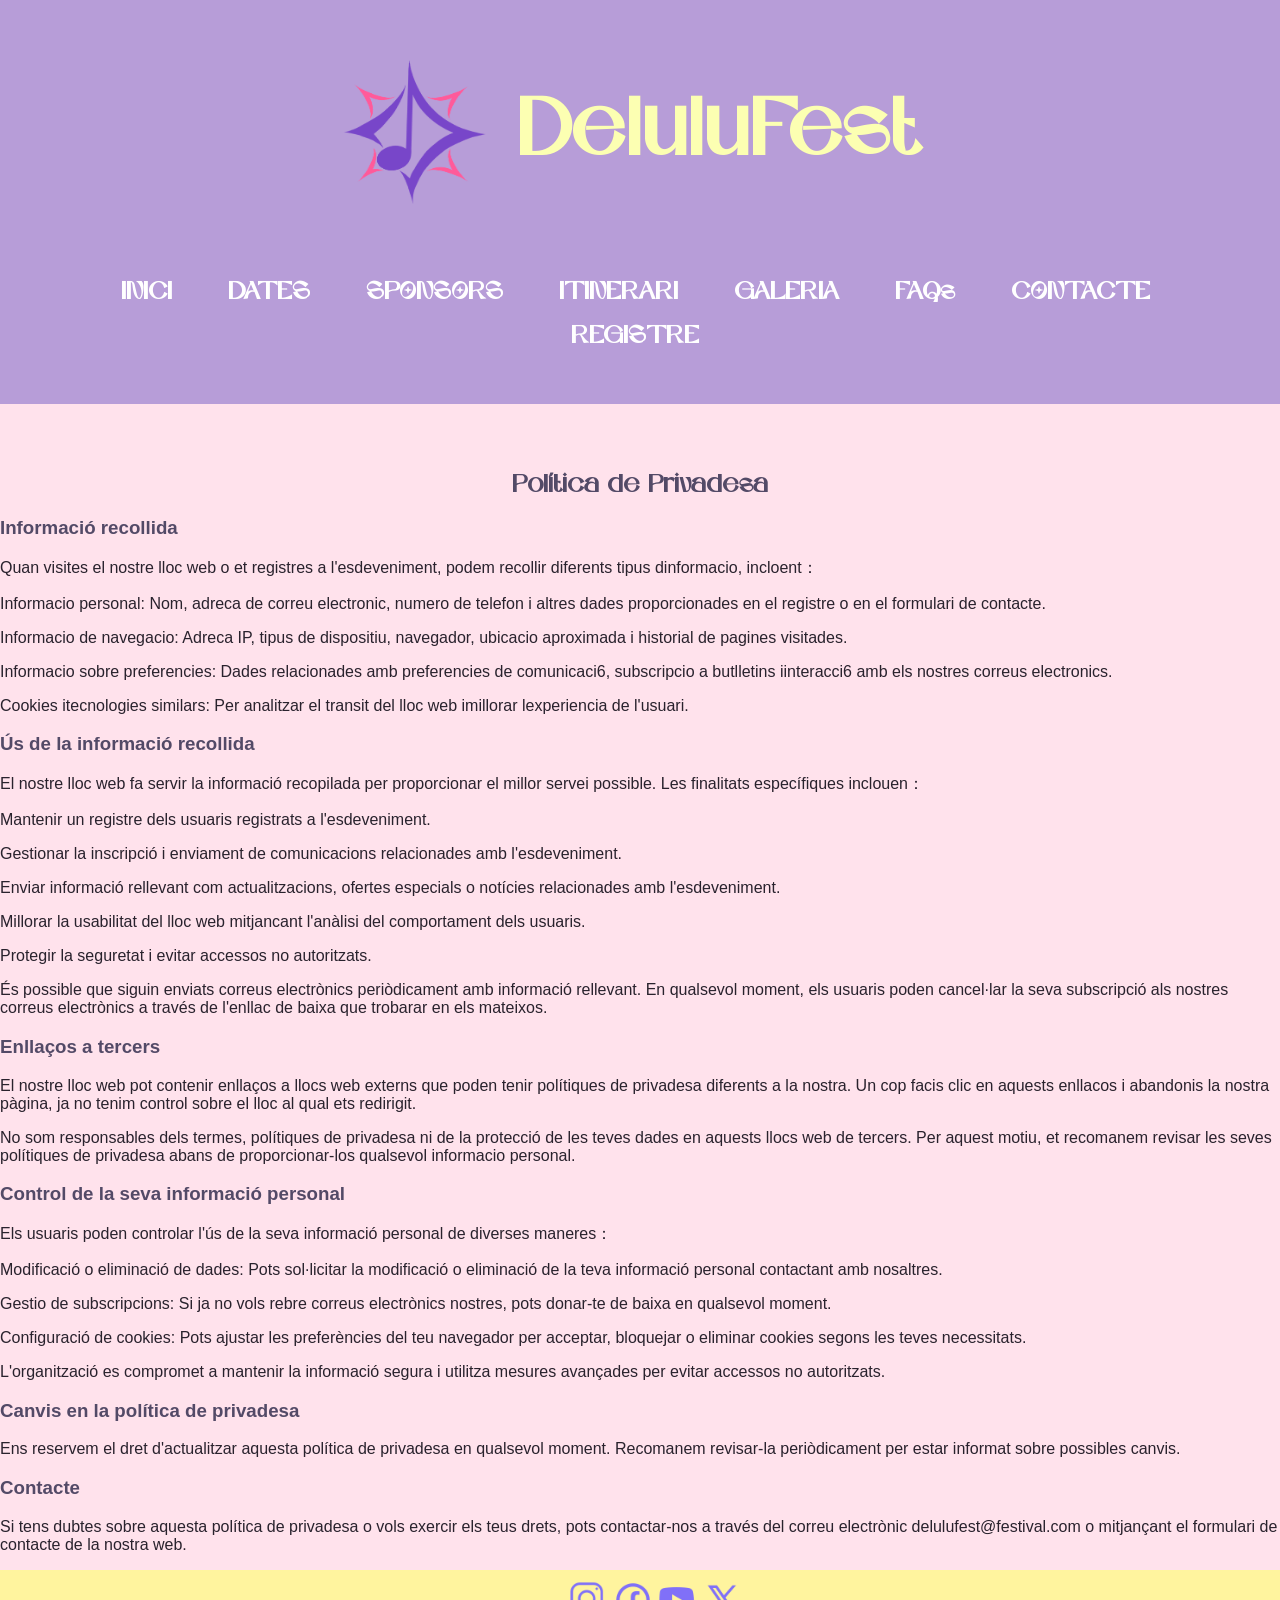
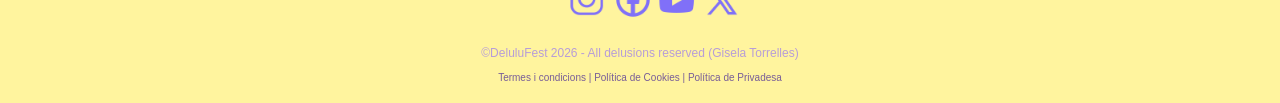
<file: politica_privadesa.html>
<!DOCTYPE html>
<html>
    <head>
        <meta charset="utf-8">
        <meta name="viewport" content="width=device-width, initial-scale=1.0">
        <link rel="icon" type="image/png" href="./Imatges/Logo.png">
        <title>DeluluFest</title>
        <link href="style.css" rel="stylesheet">
    </head>
   
    <body>
        <header>
            <div class="logo">
                <a href="index.html">
                    <img src="./Imatges/Logo.png" alt="Logo" width="150" height="150">
                </a>
            </div>
            <div class="titol">
                <h1>DeluluFest</h1>
            </div>

            <button class="obrir-menu">&#9776;</button>
            <nav> 
                <ul> 
                    <li><a href="index.html">INICI</a></li>
                    <li><a href="index.html#Dates">DATES</a></li>
                    <li><a href="index.html#Sponsors">SPONSORS</a></li>
                    <li><a href="itinerari.html">ITINERARI</a></li>
                    <li><a href="galeria.html">GALERIA</a></li>
                    <li><a href="FAQs.html">FAQs</a></li>
                    <li><a href="contacte.html">CONTACTE</a></li>
                    <li><a href="registre.html">REGISTRE</a></li>
                </ul>
            </nav>

        </header>
        <main>
            <h2>Política de Privadesa</h2>

            <h3>Informació recollida</h3>
            <p>Quan visites el nostre lloc web o et registres a l'esdeveniment, podem recollir diferents tipus dinformacio, incloent：</p>
            <p>Informacio personal: Nom, adreca de correu electronic, numero de telefon i altres dades proporcionades en el registre o en el formulari de contacte.</p>
            <p>Informacio de navegacio: Adreca IP, tipus de dispositiu, navegador, ubicacio aproximada i historial de pagines visitades.</p>
            <p>Informacio sobre preferencies: Dades relacionades amb preferencies de comunicaci6, subscripcio a butlletins iinteracci6 amb els nostres correus electronics.</p>
            <p>Cookies itecnologies similars: Per analitzar el transit del lloc web imillorar lexperiencia de l'usuari.</p>
        
            <h3>Ús de la informació recollida</h3>
            <p>El nostre lloc web fa servir la informació recopilada per proporcionar el millor servei possible. Les finalitats específiques inclouen：</p>
            <p>Mantenir un registre dels usuaris registrats a l'esdeveniment.</p>
            <p>Gestionar la inscripció i enviament de comunicacions relacionades amb l'esdeveniment.</p>
            <p>Enviar informació rellevant com actualitzacions, ofertes especials o notícies relacionades amb l'esdeveniment.</p>
            <p>Millorar la usabilitat del lloc web mitjancant l'anàlisi del comportament dels usuaris.</p>
            <p>Protegir la seguretat i evitar accessos no autoritzats.</p>
            <p>És possible que siguin enviats correus electrònics periòdicament amb informació rellevant. En qualsevol moment, els usuaris poden cancel·lar la seva subscripció als nostres correus electrònics a través de l'enllac de baixa que trobarar en els mateixos.</p>
        
            <h3>Enllaços a tercers</h3>
            <p>El nostre lloc web pot contenir enllaços a llocs web externs que poden tenir polítiques de privadesa diferents a la nostra. Un cop facis clic en aquests enllacos i abandonis la nostra pàgina, ja no tenim control sobre el lloc al qual ets redirigit.</p>
            <p>No som responsables dels termes, polítiques de privadesa ni de la protecció de les teves dades en aquests llocs web de tercers. Per aquest motiu, et recomanem revisar les seves polítiques de privadesa abans de proporcionar-los qualsevol informacio personal.</p>
       
            <h3>Control de la seva informació personal</h3>
            <p>Els usuaris poden controlar l'ús de la seva informació personal de diverses maneres：</p>
            <p>Modificació o eliminació de dades: Pots sol·licitar la modificació o eliminació de la teva informació personal contactant amb nosaltres.</p>
            <p>Gestio de subscripcions: Si ja no vols rebre correus electrònics nostres, pots donar-te de baixa en qualsevol moment.</p>
            <p>Configuració de cookies: Pots ajustar les preferències del teu navegador per acceptar, bloquejar o eliminar cookies segons les teves necessitats.</p>
            <p>L'organització es compromet a mantenir la informació segura i utilitza mesures avançades per evitar accessos no autoritzats.</p>
        
            <h3>Canvis en la política de privadesa</h3>
            <p>Ens reservem el dret d'actualitzar aquesta política de privadesa en qualsevol moment. Recomanem revisar-la periòdicament per estar informat sobre possibles canvis.</p>
        
            <h3>Contacte</h3>
            <p>Si tens dubtes sobre aquesta política de privadesa o vols exercir els teus drets, pots contactar-nos a través del correu electrònic delulufest@festival.com o mitjançant el formulari de contacte de la nostra web.</p>
        </main>
        <footer>
            <section class="xarxes">
                <a href="https://www.instagram.com" target="_blank">
                    <img src="./Imatges/icons8-instagram-100.png" alt="Instagram" width="40" height="40">
                </a>
                <a href="https://www.facebook.com" target="_blank">
                    <img src="./Imatges/icons8-facebook-logo-100.png" alt="Facebook" width="40" height="40">
                </a>
                <a href="https://www.youtube.com" target="_blank">
                    <img src="./Imatges/icons8-youtube-100.png" alt="Youtube" width="40" height="40">
                </a>
                <a href="https://www.x.com" target="_blank">
                    <img src="./Imatges/icons8-x-logo-100.png" alt="X(Twitter)" width="40" height="40">
                </a>
            </section>
            <p>&copy;DeluluFest 2026 - All delusions reserved (Gisela Torrelles)</p>
            <div>
                <a href="termes_i_condicions.html">Termes i condicions |</a>
                <a href="politica_cookies.html">Política de Cookies |</a>
                <a href="politica_privadesa.html">Política de Privadesa</a>
            </div>
        </footer>
        <script src="./JS/javascript.js"></script>
    </body>

</html>
</file>
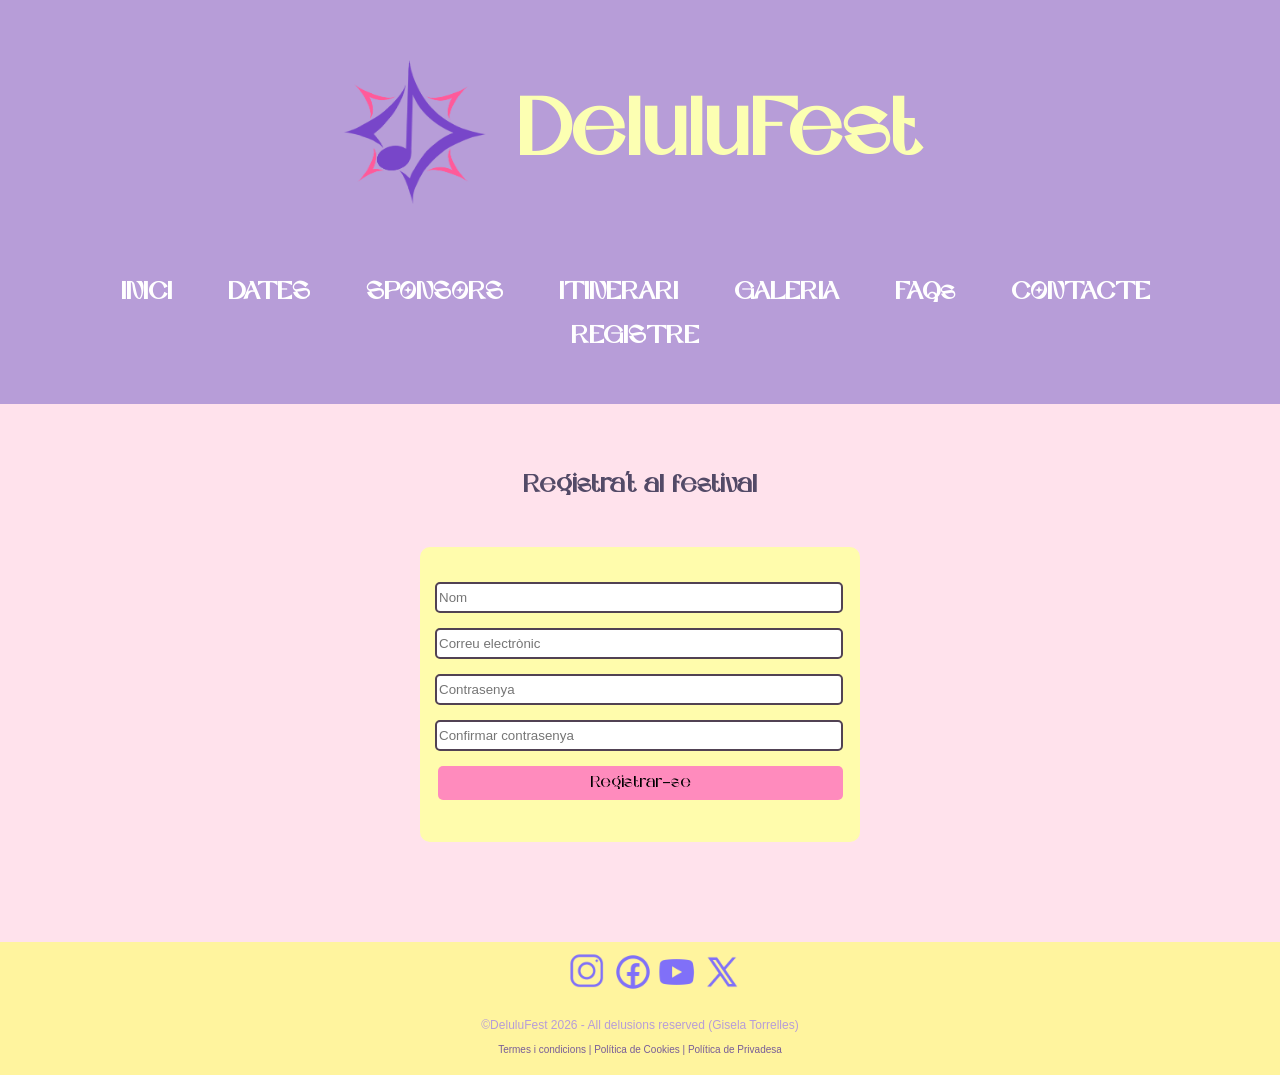
<file: registre.html>
<!DOCTYPE html>
<html lang="ca">
    <head>
        <meta charset="utf-8">
        <meta name="viewport" content="width=device-width, initial-scale=1.0">
        <link rel="icon" type="image/png" href="./Imatges/Logo.png">
        <title>DeluluFest</title>
        <link href="style.css" rel="stylesheet"> 
    </head>
    <body>
        <header>
            <div class="logo">
                <a href="index.html">
                    <img src="./Imatges/Logo.png" alt="Logo" width="150" height="150">
                </a>
            </div>
            <div class="titol">
                <h1>DeluluFest</h1>
            </div>

            <button class="obrir-menu">&#9776;</button>
            <nav> 
                <ul> 
                    <li><a href="index.html">INICI</a></li>
                    <li><a href="index.html#Dates">DATES</a></li>
                    <li><a href="index.html#Sponsors">SPONSORS</a></li>
                    <li><a href="itinerari.html">ITINERARI</a></li>
                    <li><a href="galeria.html">GALERIA</a></li>
                    <li><a href="FAQs.html">FAQs</a></li>
                    <li><a href="contacte.html">CONTACTE</a></li>
                    <li><a href="registre.html">REGISTRE</a></li>
                </ul>
            </nav>

        </header>
        <main>
            <h2>Registra't al festival</h2>
            <section id= "registre" class="registre-section">
                <input type="text" id="nom" class="focus-outline" placeholder="Nom">
                <input type="text" id="correu" class="focus-outline" placeholder="Correu electrònic">
                <input type="text" id="contrasenya" class="focus-outline" placeholder="Contrasenya">
                <input type="text" id="confirmar-contrasenya" class="focus-outline" placeholder="Confirmar contrasenya">
                <div class="section">
			        <button id="boto-registre" class="registration-button">Registrar-se</button>
		        </div>
                <p id="missatge"></p>
            </section>
        </main>
        <footer>
            <section class="xarxes">
                <a href="https://www.instagram.com" target="_blank">
                    <img src="./Imatges/icons8-instagram-100.png" alt="Instagram" width="40" height="40">
                </a>
                <a href="https://www.facebook.com" target="_blank">
                    <img src="./Imatges/icons8-facebook-logo-100.png" alt="Facebook" width="40" height="40">
                </a>
                <a href="https://www.youtube.com" target="_blank">
                    <img src="./Imatges/icons8-youtube-100.png" alt="Youtube" width="40" height="40">
                </a>
                <a href="https://www.x.com" target="_blank">
                    <img src="./Imatges/icons8-x-logo-100.png" alt="X(Twitter)" width="40" height="40">
                </a>
            </section>
            <p>&copy;DeluluFest 2026 - All delusions reserved (Gisela Torrelles)</p>
            <div>
                <a href="termes_i_condicions.html">Termes i condicions |</a>
                <a href="politica_cookies.html">Política de Cookies |</a>
                <a href="politica_privadesa.html">Política de Privadesa</a>
            </div>
        </footer>
        <script src="./JS/javascript.js"></script>
    </body>
</html>
</file>
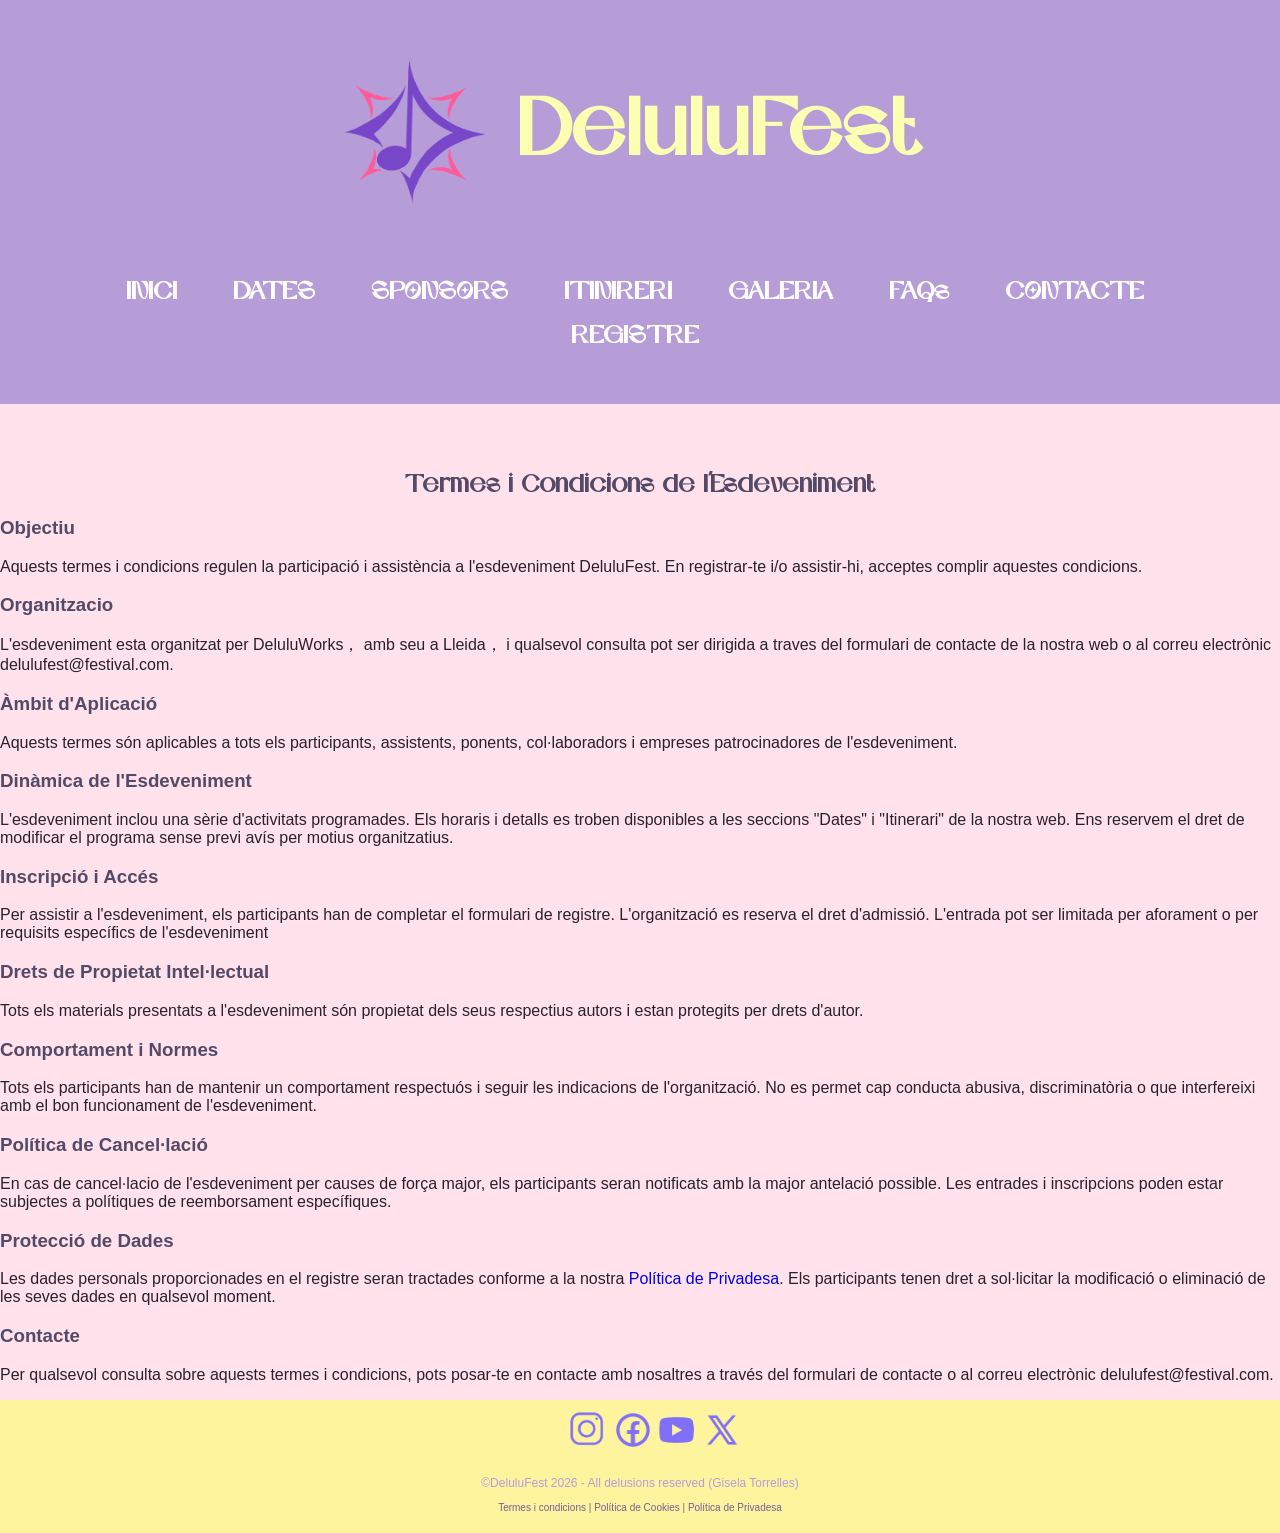
<file: termes_i_condicions.html>
<!DOCTYPE html>
<html>
    <head>
        <meta charset="utf-8">
        <meta name="viewport" content="width=device-width, initial-scale=1.0">
        <link rel="icon" type="image/png" href="./Imatges/Logo.png">
        <title>DeluluFest</title>
        <link href="style.css" rel="stylesheet">
    </head>
   
    <body>
        <header>
            <div class="logo">
                <a href="index.html">
                    <img src="./Imatges/Logo.png" alt="Logo" width="150" height="150">
                </a>
            </div>
            <div class="titol">
                <h1>DeluluFest</h1>
            </div>

            <button class="obrir-menu">&#9776;</button>
            <nav> 
                <ul> 
                    <li><a href="index.html">INICI</a></li>
                    <li><a href="index.html#Dates">DATES</a></li>
                    <li><a href="index.html#Sponsors">SPONSORS</a></li>
                    <li><a href="itinerari.html">ITINIRERI</a></li>
                    <li><a href="galeria.html">GALERIA</a></li>
                    <li><a href="FAQs.html">FAQs</a></li>
                    <li><a href="contacte.html">CONTACTE</a></li>
                    <li><a href="registre.html">REGISTRE</a></li>
                </ul>
            </nav>

        </header>
        <main>
            <h2>Termes i Condicions de I'Esdeveniment</h2>

            <h3>Objectiu</h3>
            <p>Aquests termes i condicions regulen la participació i assistència a l'esdeveniment DeluluFest. En registrar-te i/o assistir-hi, acceptes complir aquestes condicions.</p>
        
            <h3>Organitzacio</h3>
            <p>L'esdeveniment esta organitzat per DeluluWorks， amb seu a Lleida， i qualsevol consulta pot ser dirigida a traves del formulari de contacte de la nostra web o al correu electrònic delulufest@festival.com.</p>
        
            <h3>Àmbit d'Aplicació</h3>
            <p>Aquests termes són aplicables a tots els participants, assistents, ponents, col·laboradors i empreses patrocinadores de l'esdeveniment.</p>
        
            <h3>Dinàmica de l'Esdeveniment</h3>
            <p>L'esdeveniment inclou una sèrie d'activitats programades. Els horaris i detalls es troben disponibles a les seccions "Dates" i "Itinerari" de la nostra web. Ens reservem el dret de modificar el programa sense previ avís per motius organitzatius.</p>
        
            <h3>Inscripció i Accés</h3>
            <p>Per assistir a l'esdeveniment, els participants han de completar el formulari de registre. L'organització es reserva el dret d'admissió. L'entrada pot ser limitada per aforament o per requisits específics de l'esdeveniment</p>
        
            <h3>Drets de Propietat Intel·lectual</h3>
            <p>Tots els materials presentats a l'esdeveniment són propietat dels seus respectius autors i estan protegits per drets d'autor.</p>
        
            <h3>Comportament i Normes</h3>
            <p>Tots els participants han de mantenir un comportament respectuós i seguir les indicacions de l'organització. No es permet cap conducta abusiva, discriminatòria o que interfereixi amb el bon funcionament de l'esdeveniment.</p>
        
            <h3>Política de Cancel·lació</h3>
            <p>En cas de cancel·lacio de l'esdeveniment per causes de força major, els participants seran notificats amb la major antelació possible. Les entrades i inscripcions poden estar subjectes a polítiques de reemborsament específiques.</p>
        
            <h3>Protecció de Dades</h3>
            <p>Les dades personals proporcionades en el registre seran tractades conforme a la nostra <a href="politica_privadesa.html">Política de Privadesa</a>. Els participants tenen dret a sol·licitar la modificació o eliminació de les seves dades en qualsevol moment.</p>
        
            <h3>Contacte</h3>
            <p>Per qualsevol consulta sobre aquests termes i condicions, pots posar-te en contacte amb nosaltres a través del formulari de contacte o al correu electrònic delulufest@festival.com.</p>
        </main>
        <footer>
            <section class="xarxes">
                <a href="https://www.instagram.com" target="_blank">
                    <img src="./Imatges/icons8-instagram-100.png" alt="Instagram" width="40" height="40">
                </a>
                <a href="https://www.facebook.com" target="_blank">
                    <img src="./Imatges/icons8-facebook-logo-100.png" alt="Facebook" width="40" height="40">
                </a>
                <a href="https://www.youtube.com" target="_blank">
                    <img src="./Imatges/icons8-youtube-100.png" alt="Youtube" width="40" height="40">
                </a>
                <a href="https://www.x.com" target="_blank">
                    <img src="./Imatges/icons8-x-logo-100.png" alt="X(Twitter)" width="40" height="40">
                </a>
            </section>
            <p>&copy;DeluluFest 2026 - All delusions reserved (Gisela Torrelles)</p>
            <div>
                <a href="termes_i_condicions.html">Termes i condicions |</a>
                <a href="politica_cookies.html">Política de Cookies |</a>
                <a href="politica_privadesa.html">Política de Privadesa</a>
            </div>
        </footer>
        <script src="./JS/javascript.js"></script>
    </body>

</html>
</file>
<file: style.css>
@font-face {
  font-family: 'Amoria';
  src: url('../fonts/AMORIA.woff2') format('woff2');
}
html, body {
    margin: 0;
    padding: 0;
    width: 100%;
    font-family: Arial, sans-serif;
    color: #534a67;
    background-color: #ffe2ec;
    height: 100%;
}
.header {
    display: flex;
    flex-direction: row;
}
.logo, .titol {
  display: inline-flex;
  flex-direction: row;
  vertical-align: middle;  
}
.titol {
    justify-content: center;
    text-align: center;
}
.logo {
    justify-content: left;
}
a {
    text-decoration: none;
    cursor: pointer;
    justify-content: center;
}
header {
    background-color: #b79dd8;
    color: white;
    padding: 20px;
    text-align: center;
    font-family: 'Amoria';
}
header div h1 {
    background-color: #b79dd8;
    font-size: 80px;
    color: #fcffb2;
    padding: 20px;
    text-align: center;
    font-family: 'Amoria';
}
nav {
    padding-bottom: 20px;
}
nav ul {
    list-style-type: none;
}
nav ul a {
    color: white;
    text-decoration: none;
    font-weight: bold;
}
nav ul li {
    display: inline-block;
    margin-right: 50px;
    transition: color 0.5s ease;
    cursor: pointer;
    padding-top: 20px;
    font-size: 25px;
    transition: transform 0.3s ease;
}
nav ul a:hover {
    color: #ffd0d0;
}
nav ul li:hover {
    transform: scale(1.2);
} 
.obrir-menu {
    display: none;
    font-family: 'Amoria';
    font-size: 50px;
    cursor: pointer;
    background: none;
    border: none;
    margin: 0 auto;
    padding: 5px;
    border-radius: 10px;
    color: white;
}
.Home {
    width: 100%;
    margin: 0;
    margin-top: 0;
    position: relative;
}
.Home img {
    width: 100%;
    height: auto;
    display: block;
}
.Home .text-damunt-imatge {
    position: absolute;
    color: white;
    top: 60px;
    left: 300px;
    padding: 10px;
    text-align: center;
    background-color: #000000a3;
    border-radius: 10px;
}
.Home .text-damunt-imatge h1 {
    font-size: 40px;
    opacity: 100%;
    padding-left: 20px;
    padding-right: 20px;
}
.Home .text-damunt-imatge p {
    text-align: center;
    margin: 0 auto;
    margin-bottom: 50px;
    color: white;
    font-size: 20px;
}
.Home div button {
    width: 150px;
    font-size: 20px;
    background-color: #fcffb2;
}
.Dates {
    margin: 50px auto;
    display: flex;
    justify-content: center;
    align-items: center;
    max-width: 1000px;
}
.Dates img {
    margin-inline: 50px;
}
.Dates div {
    text-align: justify;
    margin-top: 50px;
    line-height: 2;
}
main h2 {
    text-align: center;
}
main {
    display: block;
    align-content: center;
    margin: 0 auto;
    margin-top: 50px;
}
main div h1 {
    text-align: center;
}
main div p {
    width: 500px;
    text-align: justify;
    align-content: left;
}
main section p {
    font-size: 20px;
}
p {
    color: #29222d;
}
#Sponsors h1 {
    margin-top: 50px;
}
#Sponsors h3 {
    font-family: 'Amoria';
}
#Sponsors a {
    color: #29222d;
}
.galeria-sponsors {
    display: flex;
    flex-wrap: wrap;
    justify-content: center;
    gap: 20px;
    max-width: 900px;
    margin: 0 auto;
    padding: 20px 0;
}
.galeria-sponsors img {
    width: 250px;
    height: 200px;
    object-fit: cover;
    transition: transform 0.3s ease;
}
.galeria-sponsors img:hover {
    transform: scale(1.08);
}
.tarjeta-sponsor {
  width: 270px;
  height: 200px;
  perspective: 1000px;
  overflow: hidden;
  border-radius: 10px;
}
.sponsor-flipper {
  width: 100%;
  height: 100%;
  position: relative;
  transition: transform 0.6s;
  transform-style: preserve-3d;
}

/* FAQs i Sponsors: Gir amb hover o amb la classe .girada de JS */
.tarjeta-sponsor:hover .sponsor-flipper,
.tarjeta-sponsor .sponsor-flipper.girada {
  transform: rotateY(180deg);
}

.sponsor-frente, .sponsor-dorso {
  width: 100%;
  height: 100%;
  position: absolute;
  top: 0;
  left: 0;
  backface-visibility: hidden;
  display: flex;
  justify-content: center;
  align-items: center;
  text-align: center;
  margin: 0;
}
.sponsor-frente {
  background-color: #fffeea;
  z-index: 2;
  font-family: 'Amoria';
  color: #534a67;
}
.sponsor-frente img {
  width: 100%;
  height: 100%;
  object-fit: cover;
  border-radius: 10px;
}
.sponsor-dorso {
  background-color: #e1d0f4;
  transform: rotateY(180deg);
  font-size: 14px;
  color: #fffeea;
  display: flex;
  justify-content: center;
  align-items: center;
  text-align: center;
  flex-direction: column;
}
.Llistat-artistes {
    margin-bottom: 50px;
    margin-top: 50px;
    font-size: 30px;
}
.contacte {
    display: flex;
    flex-direction: row; 
    justify-content: center;
}
.mapa {
    text-align: left;
}
.mapa p {
    font-size: 14px;
}
.contacte-section {
    background-color: #fffcac;
    width: 440px;
    padding-left: 10px;
    padding-right: 10px;
    padding-top: 20px;
    padding-bottom: 5px;
    margin-left: auto;
    margin-top: 100px;
    margin-bottom: 100px;
    border-radius: 10px;
}
.enllaços-xarxes {
    text-align: left;
}
.registre-section {
    background-color: #fffcac;
    width: 440px;
    height: 270px;
    padding-top: 20px;
    padding-bottom: 5px;
    text-align: center;
    margin: 0 auto;
    margin-top: 50px;
    margin-bottom: 100px;
    border-radius: 10px;
}
.text-missatge {
    height: 100px;
}
section {
   padding-bottom: 30px;
   margin-left: 30px;
   display: block;
   text-align: center;
}
main section h2 {
    font-family: 'Amoria';
    text-align: center;
}
main section h1 {
    font-family: 'Amoria';
}
h1 {
    font-family: 'Amoria';
    text-align: center;
}
h2 {
    font-family: 'Amoria';
    text-align: center;
}
table {
    text-align: center;
    width: 50%;
    border-collapse: collapse;
    border-color: #56416e;
    margin: 0 auto;
    margin-bottom: 50px;
}
table, th, td {
  border: 1px solid #56416e;
}
th, td {
  padding: 10px; 
  text-align: center;
}
table thead {
    font-family: 'Amoria';
    background-color: #ff8bbd;
}
table tbody {
    background-color: #ffffff;
}
.registration-button {
    margin: 0 auto;
    margin-bottom: 100px;
    padding: 10px 20px;
    background-color: #ff8bbd;
    border: none;
    transition: transform 0.1s;
    font-family: 'Amoria';
    font-size: 15px;
}
.registration-button:active { 
    transform: translateY(2px); 
}
.button-pressed {
    padding: 10px 20px;
    background-color: #ff8bbd;
    border: none;
    transition: transform 0.1s;
    font-family: 'Amoria';
    font-size: 15px;
}
.button-pressed:active { 
    transform: translateY(2px); 
}
.focus-outline {
    border: 2px solid #514253;
    transition: border-color 0.3s;
}
.focus-outline:focus { 
    border-color: #bba7e0;
    box-shadow: 0 0 8px #b300ffcc; 
}
div ul li {
    display: inline-block;
    text-align: center;
    margin-right: 30px;
    list-style: none;
}
div ul {
    text-align: center;
}
section div button {
    margin: 0 auto;
    display: block;
    border-radius: 5px;
    width: 405px;
    margin-top: 10px;
    margin-bottom: 50px;
}
button:hover {
    transform: scale(1.05);
    background-color: #ffc3dc;
}
section button {
    margin: 0 auto;
    display: block;
    border-radius: 5px;
    width: 150px;
    margin-top: 10px;
    margin-bottom: 50px;
}
input {
   margin-top: 10px;
   margin: 0 auto;
   display: block;
   width: 400px;
   height: 25px; 
   margin: 15px;
   border-width: 2px;
   border-color: #3c3347;
   border-radius: 5px; 
}
.FAQs {
    display: flex;
    flex-wrap: wrap;
    justify-content: center;
    gap: 20px;
    max-width: 1000px;
    margin: auto;
    margin-bottom: 100px;
    margin-top: 100px;
}
.contenedor-tarjeta {
  width: 270px;
  height: 200px;
  perspective: 1000px;
  box-sizing: border-box;
}
.flipper {
  width: 100%;
  height: 100%;
  position: relative;
  transition: transform 1s;
  transform-style: preserve-3d;
}

/* FAQs: Gir amb el hover o amb la classe .girada de JS */
.contenedor-tarjeta:hover .flipper,
.contenedor-tarjeta .flipper.girada {
  transform: rotateY(180deg);
}

.frente, .dorso {
  width: 100%;
  height: 100%;
  position: absolute;
  top: 0;
  left: 0;
  backface-visibility: hidden;
  display: flex;
  flex-direction: column;
  justify-content: center;
  align-items: center;
  text-align: center;
  border-radius: 10px;
  padding: 15px;
  box-sizing: border-box;
}
.frente h3, .dorso p {
  margin: 0;
}
.frente {
  background-color: #fffeea;
  z-index: 2;
  font-family: 'Amoria';
  color: #534a67;
}
.dorso {
  background-color: #e1d0f4;
  transform: rotateY(180deg);
  font-size: 14px;
  color: #534a67;
}
@media (max-width: 900px) {
    .contenedor-tarjeta {
        width: calc(50% - 40px);
    }
}
.llistat-artistes {
    margin-top: 100px;
}
.llistat-artistes p {
    text-align: center;
    margin: 0 auto;
}
.Llistat-artistes h2 {
    margin-top: 50px;
}
footer {
    background-color: #fff49e;
    justify-content: center;
    margin-bottom: 0;
}
footer p {
    color: #b79dd8;
    text-align: center;
    font-size: 12px;   
}
.xarxes {
    justify-content: center;
    padding-top: 10px;
    margin-bottom: -20px;
}
footer div {
    font-size: 10px;
    text-decoration: none;
    text-align: center;
    padding-bottom: 20px;
}
footer a {
    color: #785d98;
}
.slider {
    width: 75%;
    margin: auto;
    overflow: hidden;
}
.slider ul {
    display: flex;
    padding: 0;
    width: 500%;
    animation: canvi-imatge 20s infinite linear;
    animation-direction: alternate;
}
.slider li {
    width: 100%;
    list-style: none;
}
.slider img {
    width: 100%;
}
@keyframes canvi-imatge {
    0% { margin-left: 0; } 
    20% { margin-left: 0; }
    25% { margin-left: -100%; }
    45% { margin-left: -100%; }
    50% { margin-left: -200%; }
    70% { margin-left: -200%; }
    75% { margin-left: -300%; }
    100% { margin-left: -300%; }
}
.imatges-destacades {
    display: grid;
    grid-template-columns: 1fr 1fr;
    margin: 0 auto;
    gap: 20px;
    margin-bottom: 100px;
    max-width: 900px;
    width: 100%;
}
.imatges-destacades img {
    width: 100%;
    display: block;
    margin: 0 auto;
    transition: transform 0.3s ease;
}
.imatges-destacades img:hover {
    transform: scale(1.05);
}
.modal {
  display: none;
  position: fixed;
  z-index: 1000;
  left: 0;
  top: 0;
  width: 100%;
  height: 100%;
  background-color: rgba(0, 0, 0, 0.5); 
  justify-content: center;
  align-items: center;
}
.contingut-modal {
  background-color: #cbb0e7;
  padding: 30px;
  border-radius: 10px;
  text-align: center;
  position: relative;
  width: 90%;
  max-width: 400px;
  box-shadow: 0 4px 15px rgba(31, 28, 37, 0.3);
}
.boto-tancar {
  position: absolute;
  top: 10px;
  right: 15px;
  font-size: 24px;
  cursor: pointer;
  color: #dbd0ff;
}
.boto-tancar:hover {
  color: #a697c6;
}
#boto {
  margin-top: 15px;
  padding: 10px 20px;
  background-color: #e1d6f9;
  color: white;
  border: none;
  border-radius: 5px;
  cursor: pointer;
}
#missatge {
    font-size: 15px;
}
#missatge-contacte {
    font-size: 15px;
}
.lightbox {
    display: none;
    position: fixed;
    inset: 0;
    background: #8771a4a7;
    justify-content: center;
    align-items: center;
    z-index: 999999;
}
.lightbox.active {
    display: flex;
}
.lightbox img {
    max-height: 95%;
    border-radius: 5px;
    box-shadow: 0 0 25px black;
}
textarea {
    width: 400px;
    height: 100px;
    border-radius: 5px;
    margin-bottom: 10px;
} 

/* INICI SECCIÓ DE MÒBILS I TABLETES */
@media (max-width: 1050px) {
   .obrir-menu {
        display: block;
    }
    nav ul {
        display: none;
        padding: 0;
    }
    nav.active ul {
        display: flex;
        flex-direction: column;
        gap: 20px;
    }
    nav ul li {
        display: block;
        margin-right: 0;
        font-size: 20px;
    }
    header div h1 {
        font-size: 40px;
        padding: 10px;
    }
    .Home img {
        height: 55vh !important;
        object-fit: cover !important;
        width: 100% !important;
    }
    .Home .text-damunt-imatge {
        position: absolute !important;
        top: 50% !important;
        left: 50% !important;
        transform: translate(-50%, -50%) !important;
        width: 85% !important;
        max-width: 460px !important;
        height: auto !important;
        min-height: min-content !important;
        display: flex !important;
        flex-direction: column !important;
        justify-content: center !important;
        align-items: center !important;
        box-sizing: border-box !important;
        padding: 25px !important;
    }
    .Home .text-damunt-imatge h1 {
        font-size: 24px !important;
        margin: 0 0 12px 0 !important;
        line-height: 1.2 !important;
    }
    .Home .text-damunt-imatge p {
        font-size: 15px !important;
        margin: 0 0 20px 0 !important;
        line-height: 1.4 !important;
    }
    .Home div button {
        width: 140px !important;
        font-size: 16px !important;
        margin: 0 auto !important;
        display: block !important;
    }
    .Dates {
        margin-left: 0;
        margin-right: 0;
        display: flex;
        flex-direction: column;
        align-items: center;
    }
    .Dates img {
        margin: 20px 0;
        max-width: 100%;
    }
    .Dates div {
        margin-top: 10px;
        padding: 0 15px;
    }
    .mapa-recinte, .mapa-recinte img {
        width: 100% !important;
        max-width: 100% !important;
        height: auto !important;
        display: block !important;
        margin: 0 auto !important;
    }
    main {
        margin-left: 15px;
        margin-right: 15px;
    }
    .contacte {
        display: block !important;
        width: 100% !important;
    }
    section {
        margin-left: 0 !important;
        margin-right: 0 !important;
        padding-left: 0 !important;
        padding-right: 0 !important;
    }
    .mapa {
        margin: 0 auto !important;
        padding: 0 !important;
        width: 100% !important;
        text-align: center !important;
    }
    .mapa iframe {
        display: block !important;
        margin: 0 auto !important;
        width: 100% !important;
        max-width: 100% !important;
    }
    .contacte-section, .registre-section {
        width: 92% !important;
        max-width: 440px;
        margin: 30px auto !important;
        margin-bottom: 50px;
        box-sizing: border-box !important;
        padding: 20px !important;
        height: auto !important;
        float: none !important;
    }
    input, textarea, section div button {
        width: 100% !important;
        max-width: 100% !important;
        box-sizing: border-box !important;
        margin: 12px 0 !important;
    }
    .contenedor-tarjeta {
        width: 80%;
        margin: 0 auto;
    }
    
    /* Modificació a l'slider per a que funcioni en mòbils i tauletes */
    .slider {
        width: 100% !important;
        margin: 30px auto !important;
    }
    .slider ul {
        padding: 0 !important;
    }
    .slider img {
        width: 100% !important;
        height: auto !important;
        object-fit: cover;
    }
    
    .imatges-destacades {
        grid-template-columns: 1fr;
        width: 95%;
    }
    table {
        width: 100%;
    }
}
</file>
